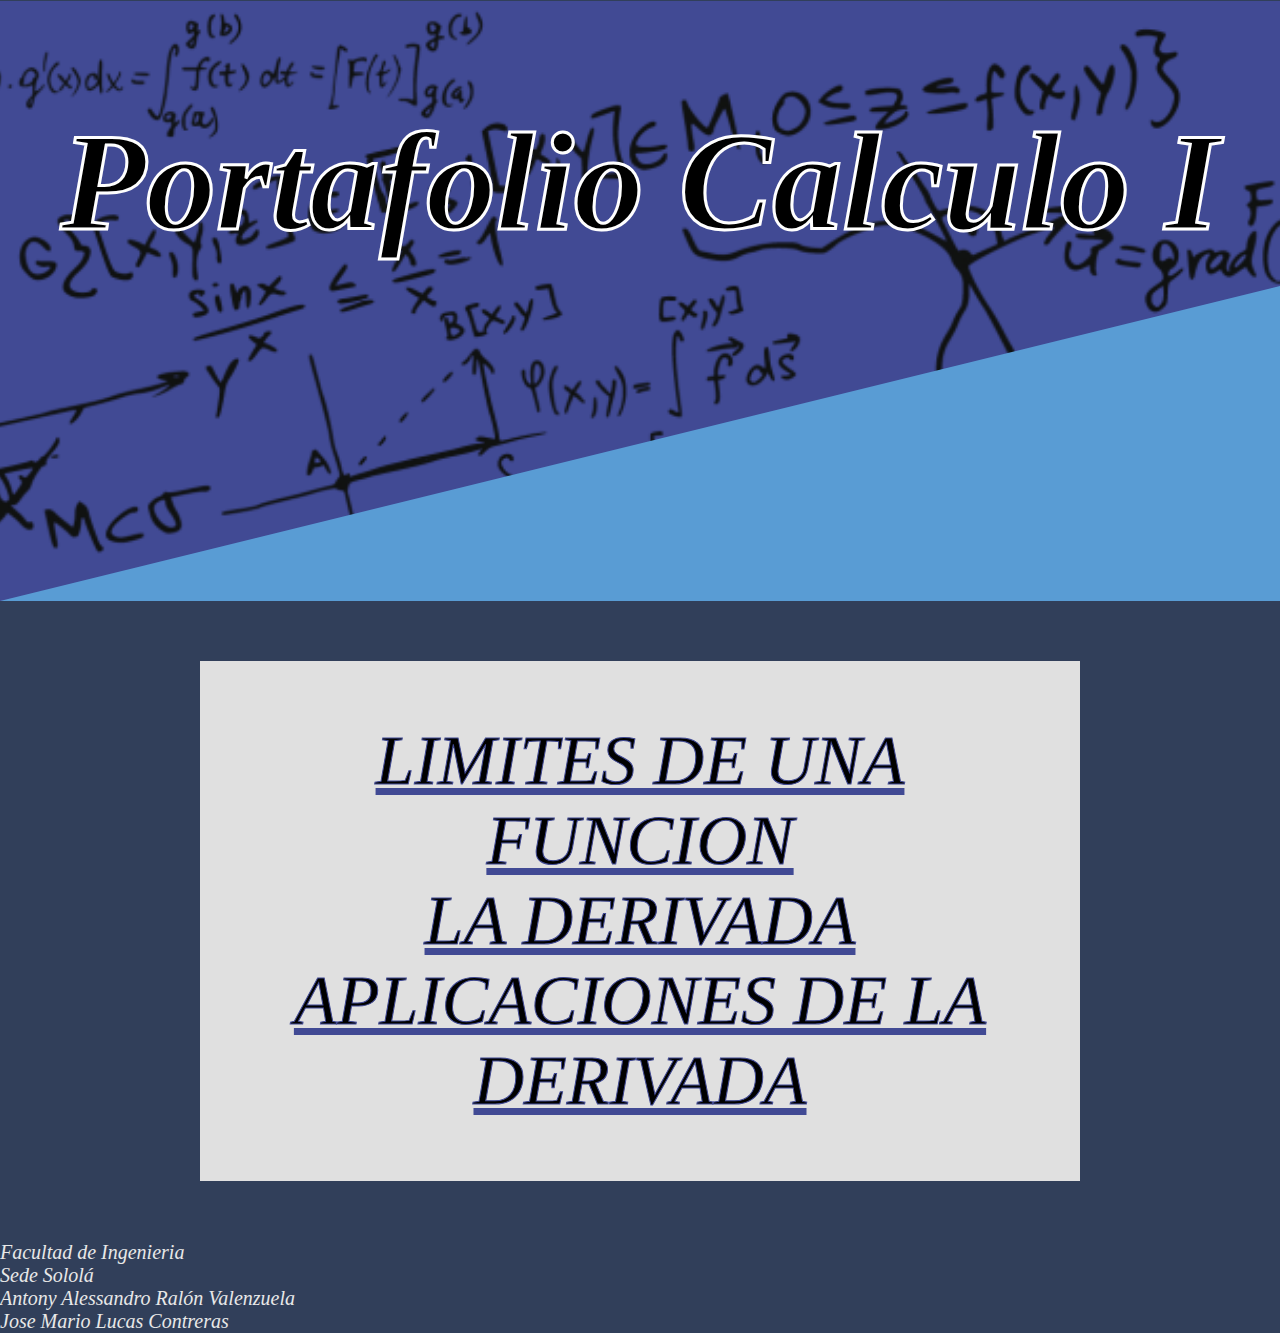
<file: index.html>
<!DOCTYPE html>
<html lang="es">
<head>
    <meta charset="UTF-8">
    <meta name="viewport" content="width=device-width, initial-scale=1.0">
    <meta name="descripcion" content="Pagina web con informacion de tareas del curso de introduccion a los sistamas de computo">
    <link rel="stylesheet" href="menu.css">
    <title>Calculo 1</title>
    <link rel="shortcut icon" href="imagenes/umg.jpg">
</head>
<body>
    
    <header class="cabeza" >
            <div class="titulo"><h1>Portafolio Calculo I</h1></div>
            <div class="sesgo"></div>  
    </header>  
    <section class="enlaces">
        <div class="derivada"  align=center > <a href="modulo1.html"> LIMITES DE UNA FUNCION</a> 
        <br> 
        <a href="modulo2.html"> LA DERIVADA</a>
        <br> 
        <a href="modulo3.html"> APLICACIONES DE LA DERIVADA</a>
        </div>
       
        
    </section>  
    
</body>
<aside>
    <p>Facultad de Ingenieria</p> 
    <p>Sede Sololá</p>
</aside>
<footer>Antony Alessandro Ralón Valenzuela  </footer>
<footer>Jose Mario Lucas Contreras </footer>
</html>
</file>
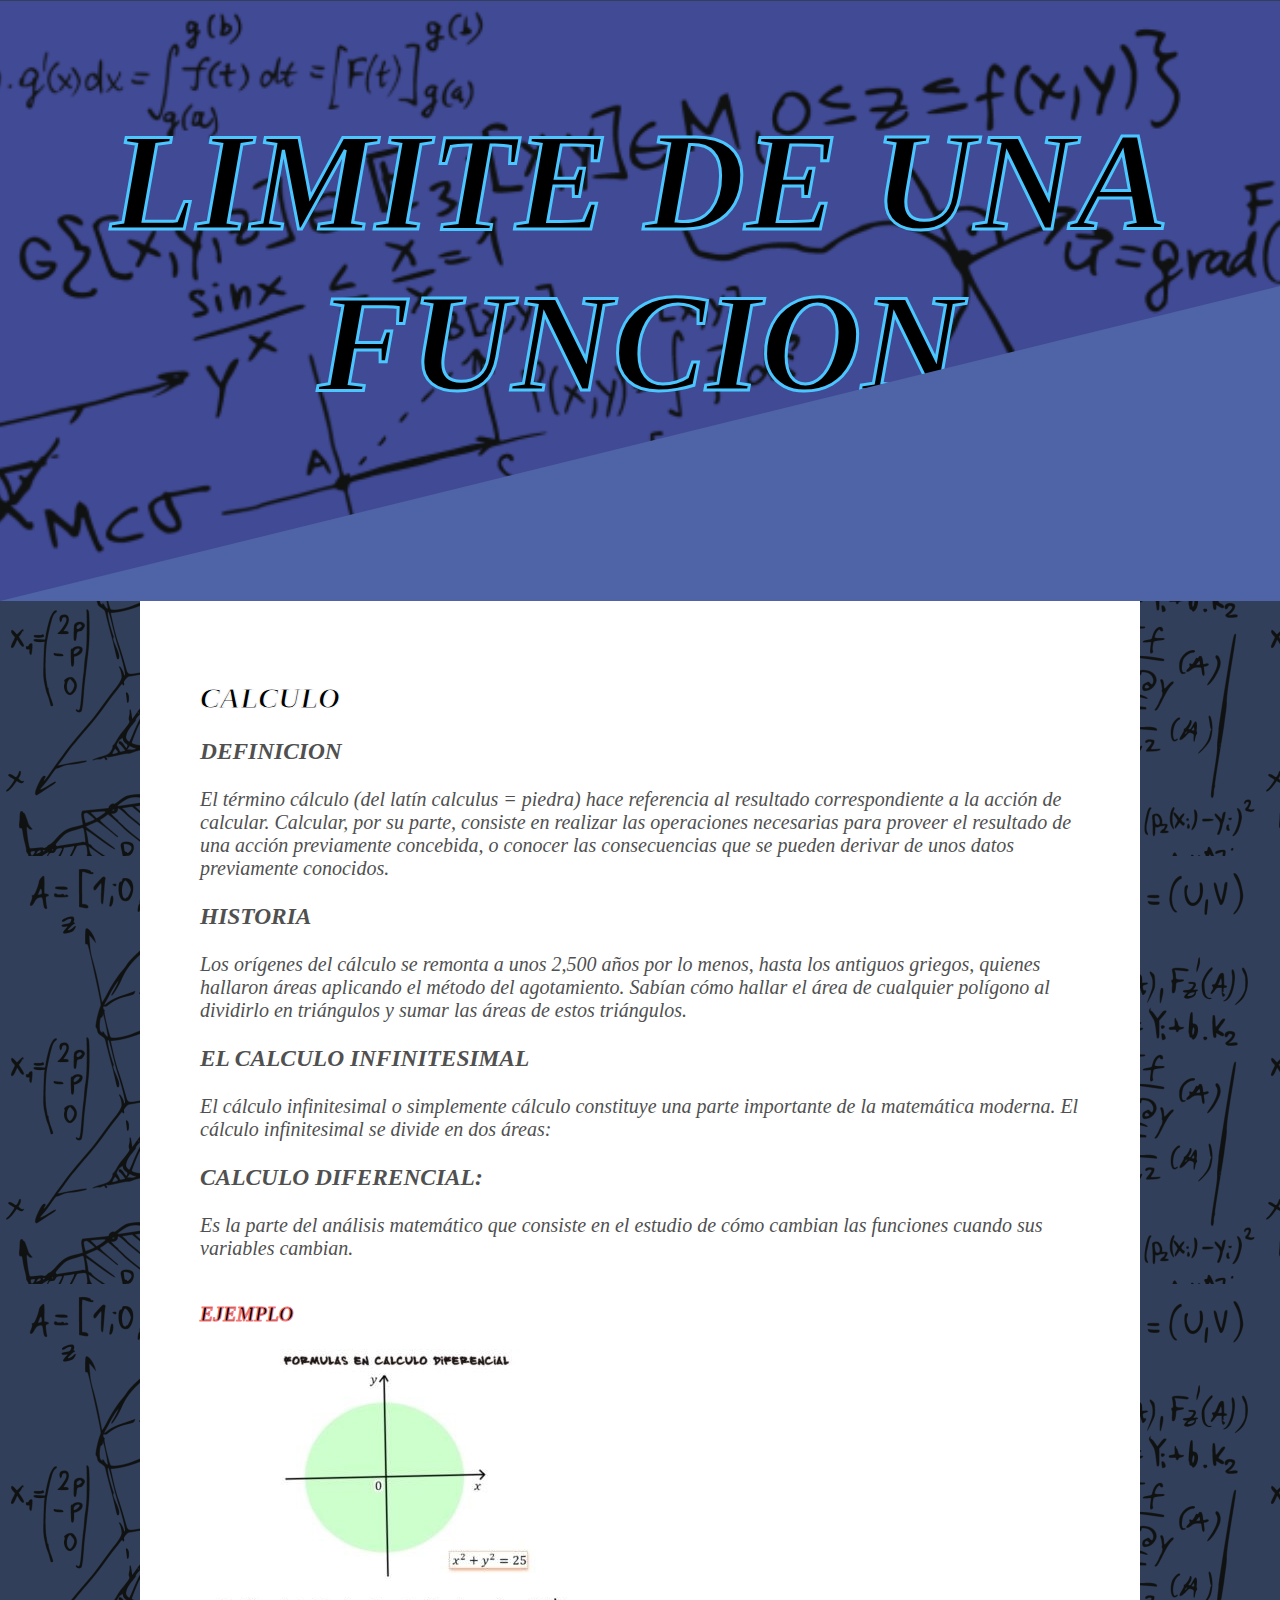
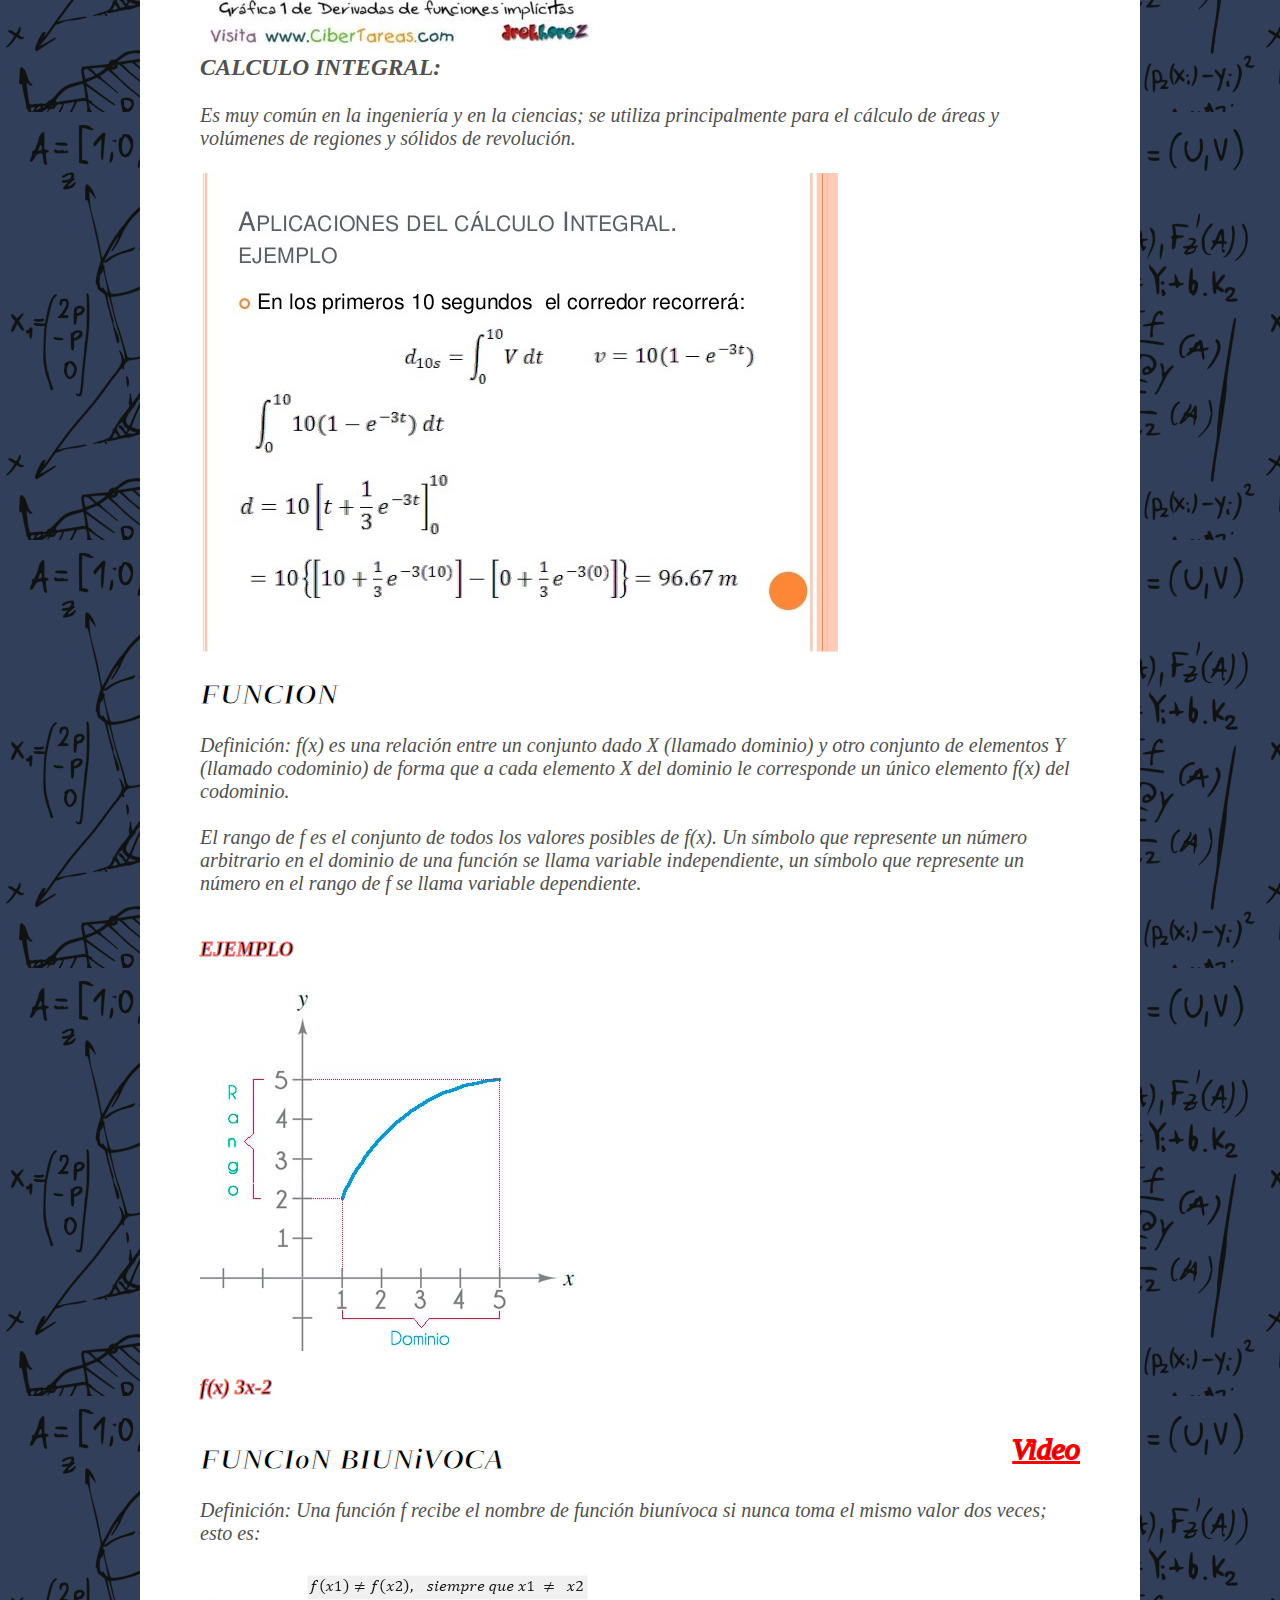
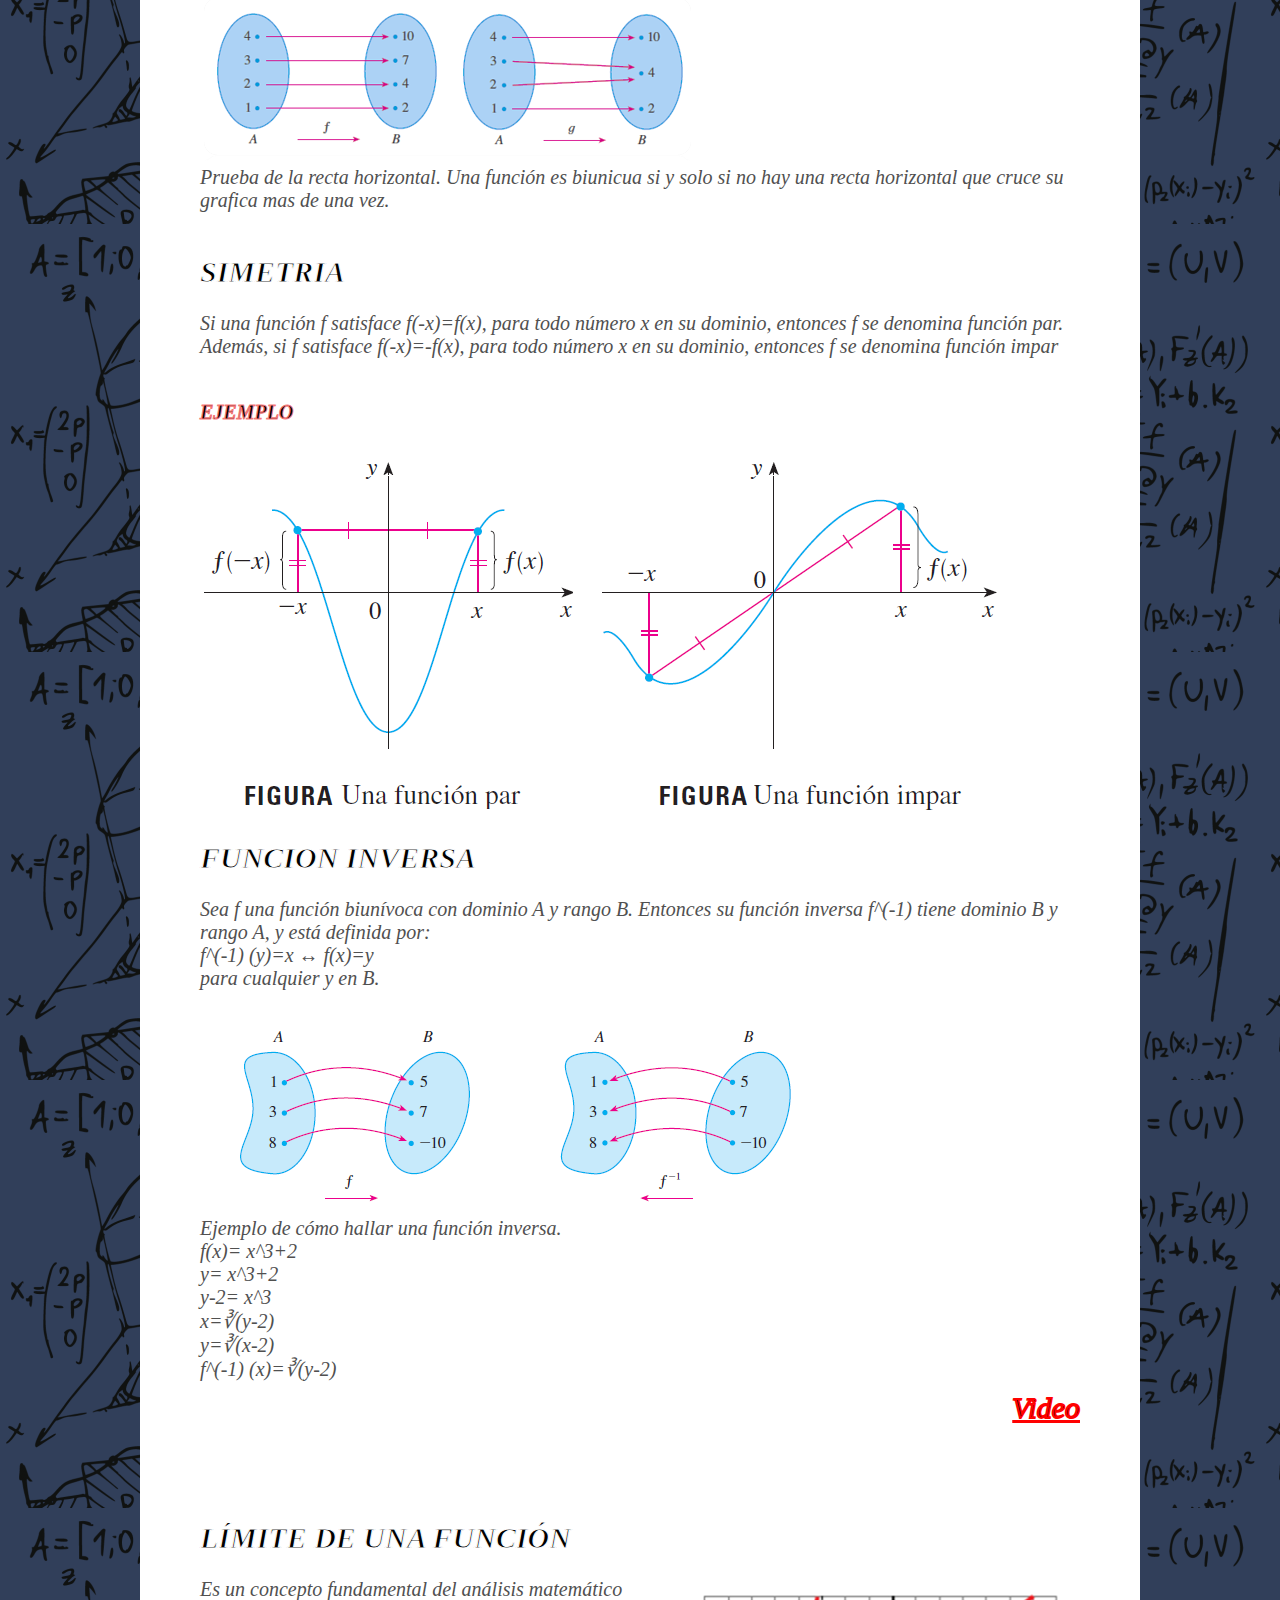
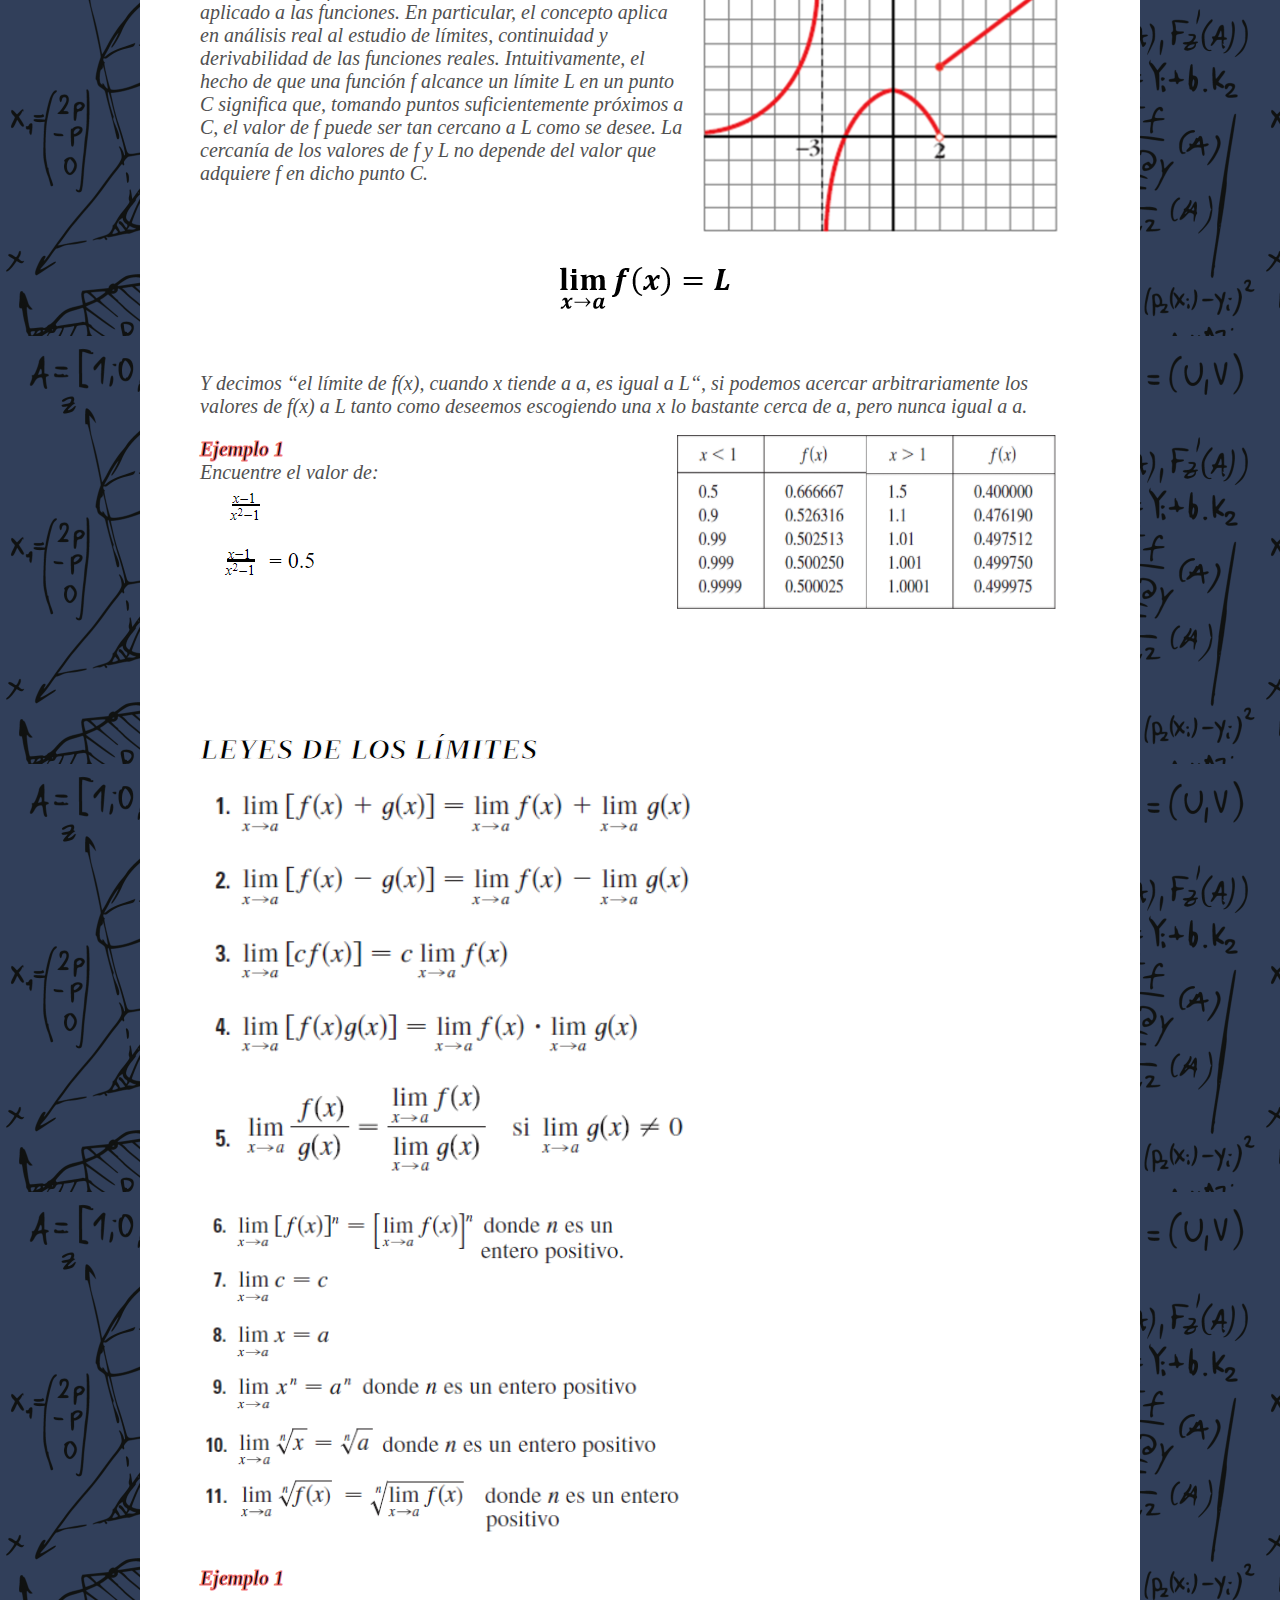
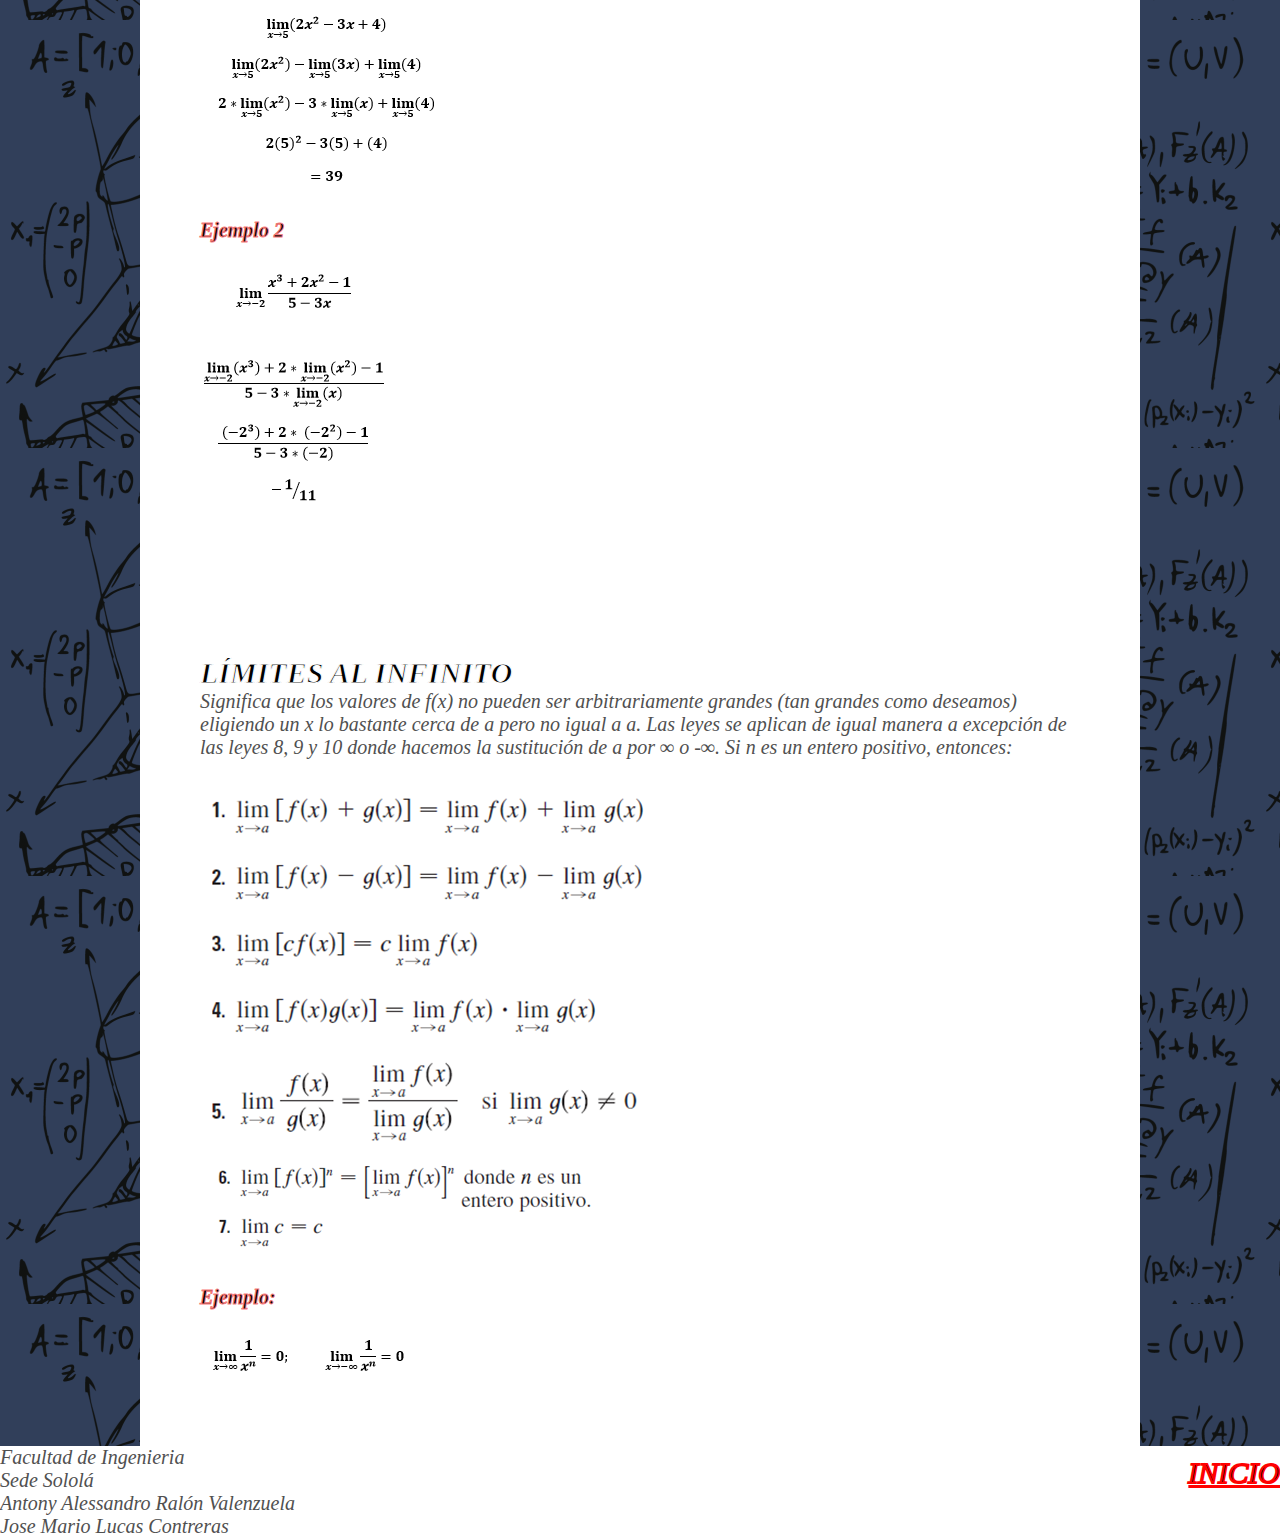
<file: modulo1.html>
<!DOCTYPE html>
<html lang="en">
<head>
    <meta charset="UTF-8">
    <meta http-equiv="X-UA-Compatible" content="IE=edge">
    <link rel="stylesheet" href="modulo1.css">
    <meta name="viewport" content="width=device-width, initial-scale=1.0">
    <title>Calculo I | MODULO 1</title>
    <link rel="shortcut icon" href="imagenes/umg.jpg">
</head>
<body>
    <header class="cabeza">
    <div class="titulo">
    <h1> LIMITE DE UNA FUNCION</h1>
    </div>
    <div class="sesgo"></div>
    </header>
    <section class="calculo">
        <article class="a1">
            <h2>CALCULO</h2><br>
            <h3>DEFINICION</h3><br>
            <p>
                El término cálculo (del latín calculus = piedra) hace referencia al resultado correspondiente a la acción de calcular. Calcular, por su parte, consiste en realizar las operaciones necesarias para proveer el resultado de una acción previamente concebida, o conocer las consecuencias que se pueden derivar de unos datos previamente conocidos. 
            </p><br>
            <h3>HISTORIA</h3><br>
            <p>
                Los orígenes del cálculo se remonta a unos 2,500 años por lo menos, hasta los antiguos griegos, quienes hallaron áreas aplicando el método del agotamiento. Sabían cómo hallar el área de cualquier polígono al dividirlo en triángulos y sumar las áreas de estos triángulos.
            </p><br>
            <h3>EL CALCULO INFINITESIMAL</h3><br>
            <p>
                El cálculo infinitesimal o simplemente cálculo constituye una parte importante de la matemática moderna. El cálculo infinitesimal se divide en dos áreas:
            </p><br>
            <div class="sub">
                <h3>CALCULO DIFERENCIAL: </h3><br>
                <p>Es la parte del análisis matemático que consiste en el estudio de cómo cambian las funciones cuando sus variables cambian.
                </p><br>
            </div>
            <h4>EJEMPLO</h4><br>
            <img src="imagenes/calculo.jpg" alt=""><br>
            <div class="sub">
                <h3>CALCULO INTEGRAL: </h3><br>
                <P>
                    Es muy común en la ingeniería y en la ciencias; se utiliza principalmente para el cálculo de áreas y volúmenes de regiones y sólidos de revolución.
                </P><br>
                <img src="imagenes/calculo1.jpg" alt="">
            </div>
            <h2>FUNCION</h2><br>
            <p>
                Definición: f(x) es una relación entre un conjunto dado X (llamado dominio) y otro conjunto de elementos Y (llamado codominio) de forma que a cada elemento X del dominio le corresponde un único elemento f(x) del codominio.
            </p><br>
            <p>
                El rango de f es el conjunto de todos los valores posibles de f(x). Un símbolo que represente un número arbitrario en el dominio de una función se llama variable independiente, un símbolo que represente un número en el rango de f se llama variable dependiente. 
            </p><br>
            <h4>EJEMPLO</h4><br>
            <img src="imagenes/calculo2.jpg" alt=""><br>
            <h4> f(x) 3x-2</h4><br> 
            <a href="https://www.youtube.com/watch?v=G-sduIBzvVU"> Video</a>
            
            <h2>FUNCIoN BIUNiVOCA</h2><br>
            <p>
                Definición: Una función f recibe el nombre de función biunívoca si nunca toma el mismo valor dos veces; esto es: 
            </p><br>
            <img src="imagenes/calculo3.png" alt=""><br>
            <p>
                Prueba de la recta horizontal. Una función es biunicua si y solo si no hay una recta horizontal que cruce su grafica mas de una vez.
            </p><br>
            <h2>SIMETRIA</h2><br>
            <p>
                Si una función f satisface f(-x)=f(x), para todo número x en su dominio, entonces f se denomina función par. Además, si f satisface f(-x)=-f(x), para todo número x en su dominio, entonces f se denomina función impar   
            </p><br>
            <h4>EJEMPLO</h4><br>
            <img src="imagenes/calculo4.png" alt=""><br>
            <h2>FUNCION INVERSA</h2><br>
            <p>
                Sea f una función biunívoca con dominio A y rango B. Entonces su función inversa f^(-1) tiene dominio B y rango A, y está definida por:
            <br>f^(-1) (y)=x   ↔   f(x)=y
            <br>para cualquier y en B.
            </p><br>
            <img src="imagenes/calculo5.png" alt="">
            <p>
                Ejemplo de cómo hallar una función inversa.
	            <br> f(x)= x^3+2
               <br> y= x^3+2
               <br> y-2= x^3
                <br> x=∛(y-2)
                 <br> y=∛(x-2)
                <br> f^(-1) (x)=∛(y-2)
               <br><a href="https://www.youtube.com/watch?v=TxRpKrQJsdw"> Video</a>
            </p>
        </article>
    </section>
    <section class="limite">
        <article class="a1">
            <h2>LÍMITE DE UNA FUNCIÓN </h2>
            <br><div class="img1"><img src="imagenes/limite1.png" alt="">  </div>
            <p>
                Es un concepto fundamental del análisis matemático aplicado a las funciones. En particular, el concepto aplica en análisis real al estudio de límites, continuidad y derivabilidad de las funciones reales. Intuitivamente, el hecho de que una función f alcance un límite L en un punto C significa que, tomando puntos suficientemente próximos a C, el valor de f puede ser tan cercano a L como se desee. La cercanía de los valores de f y L no depende del valor que adquiere f en dicho punto C.
            </p> <br> <br><br>
            <div class="img2" align ="center"> <img src="imagenes/limite.png" alt=""></div> <br> <br>               
             <p>Y decimos “el límite de f(x), cuando x tiende a a, es igual a L“, si podemos acercar arbitrariamente los valores de f(x) a L tanto como deseemos escogiendo una x lo bastante cerca de a, pero nunca igual a a.
            </p>   
            <div class="img1"><img src="imagenes/limite2.png" alt=""></div>
            <h4>Ejemplo 1</h4>
           <p> Encuentre el valor de:</p>
           
            <img src="imagenes/limite3.png" alt="">
        </article>
        <article class="a1">
            <h2>LEYES DE LOS LÍMITES</h2>
            <br>
            <img src="imagenes/limites4.png" alt="">
            <br><br>
            <img src="imagenes/limites5.png" alt="">
            <br>
         <h4>Ejemplo 1 </h4>
            <br>
            <img src="imagenes/limite6.png" alt="">
            <br>
            <h4>Ejemplo 2</h4>
            <br>
            <img src="imagenes/limite7.png" alt="">

        </article>
        <article class="a1">
<h2>LÍMITES AL INFINITO</h2>
<p>
    Significa que los valores de f(x) no pueden ser arbitrariamente grandes (tan grandes como deseamos) eligiendo un x lo bastante cerca de a pero no igual a a.
    Las leyes se aplican de igual manera a excepción de las leyes 8, 9 y 10 donde hacemos la sustitución de a por ∞ o -∞.
    Si n es un entero positivo, entonces:
</p> <br>
<img src="imagenes/limite9.png" alt=""><br>
<h4>Ejemplo:</h4><br>

<img src="imagenes/limite8.png" alt="">
        </article>
<a href="inicio.html"> INICIO</a>
    </section>
</body>
<aside class="E">
    <p>Facultad de Ingenieria</p> 
    <p>Sede Sololá</p>
</aside>
<footer class="E">Antony Alessandro Ralón Valenzuela  </footer>
<footer class="E">Jose Mario Lucas Contreras </footer>
</html>
</file>
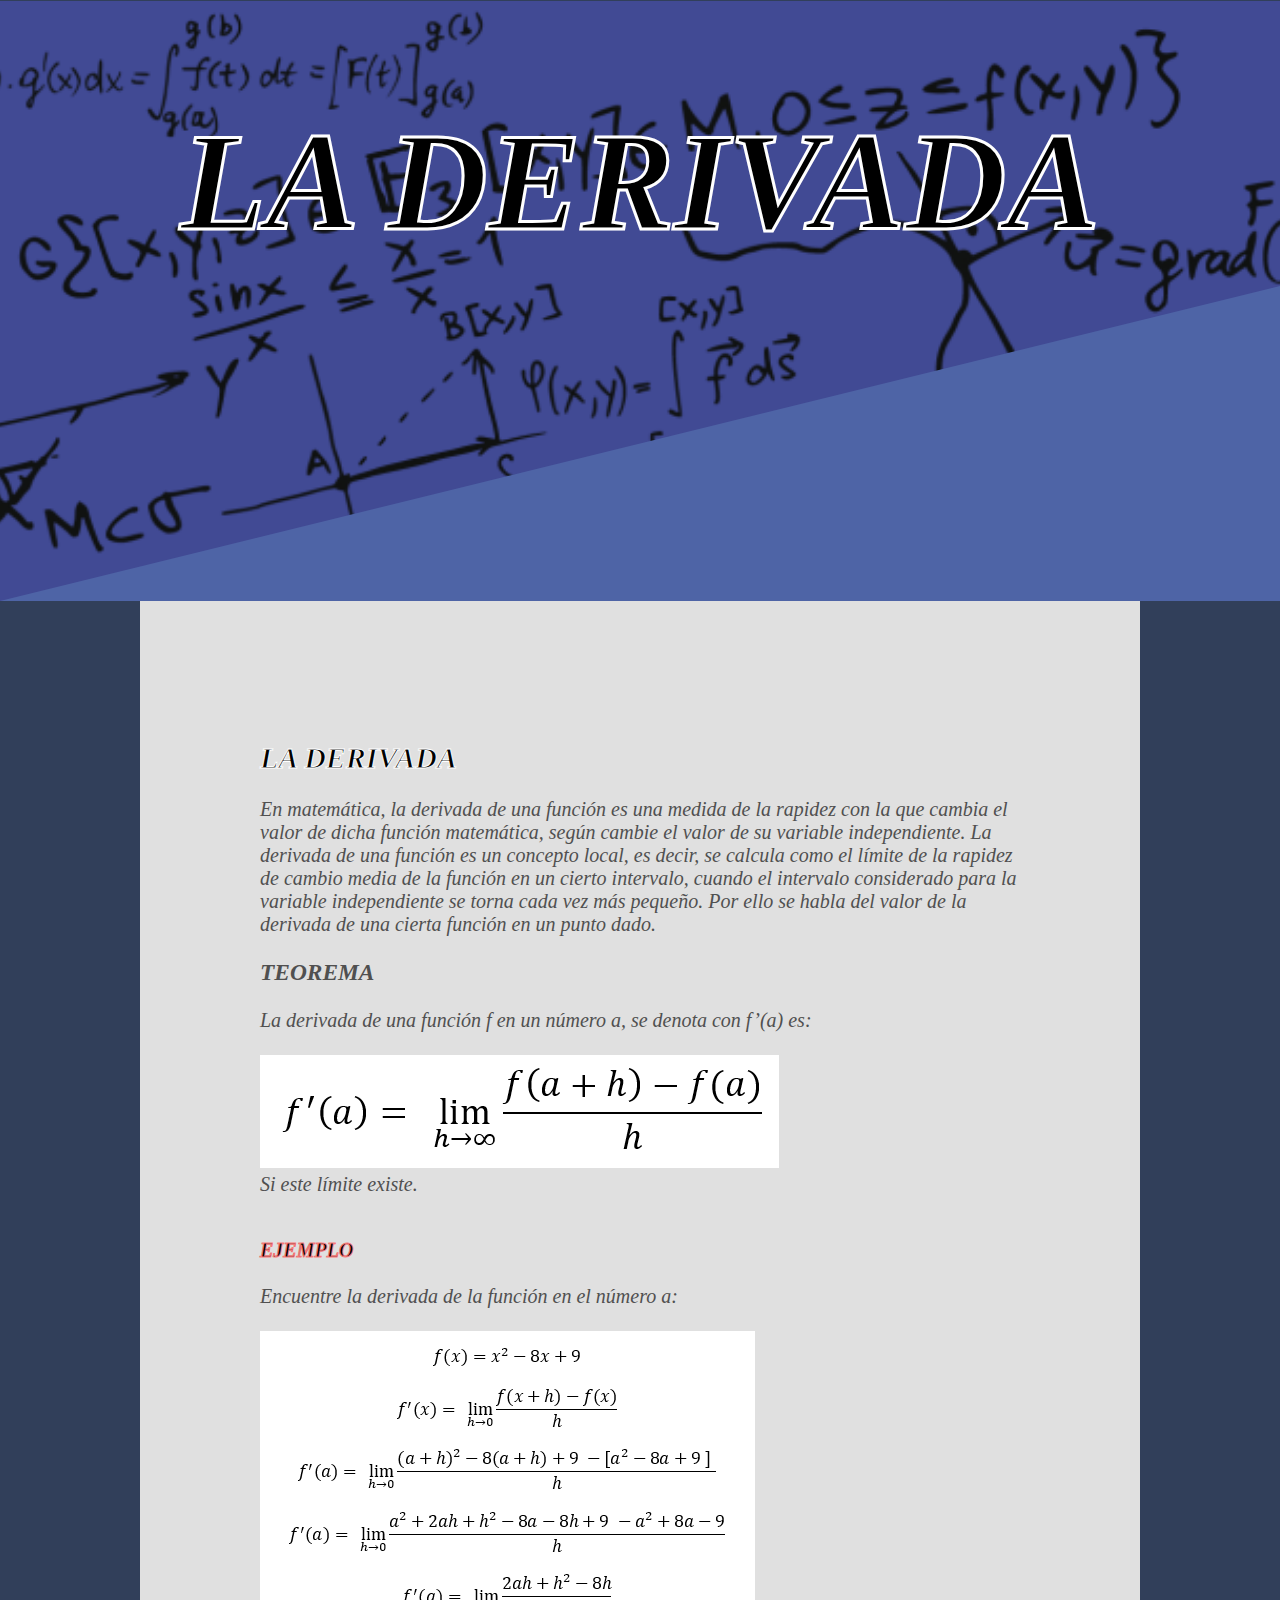
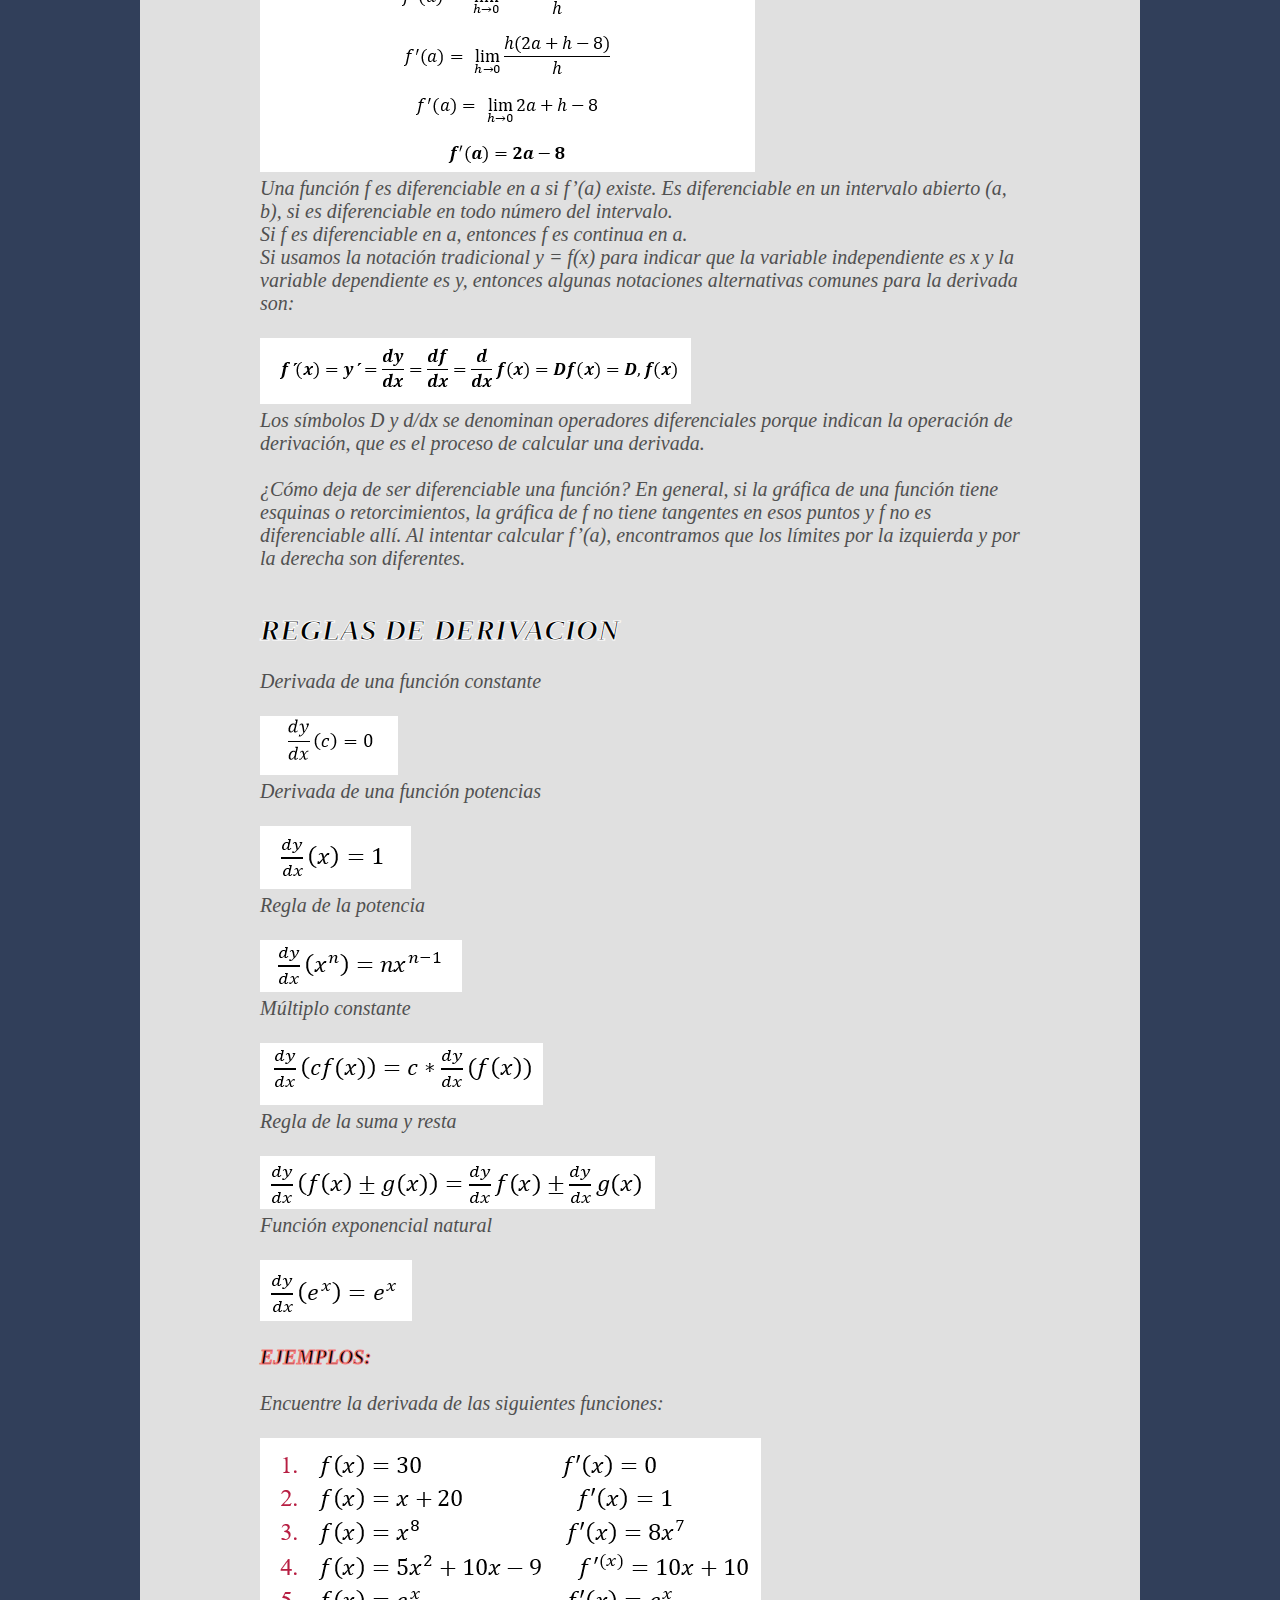
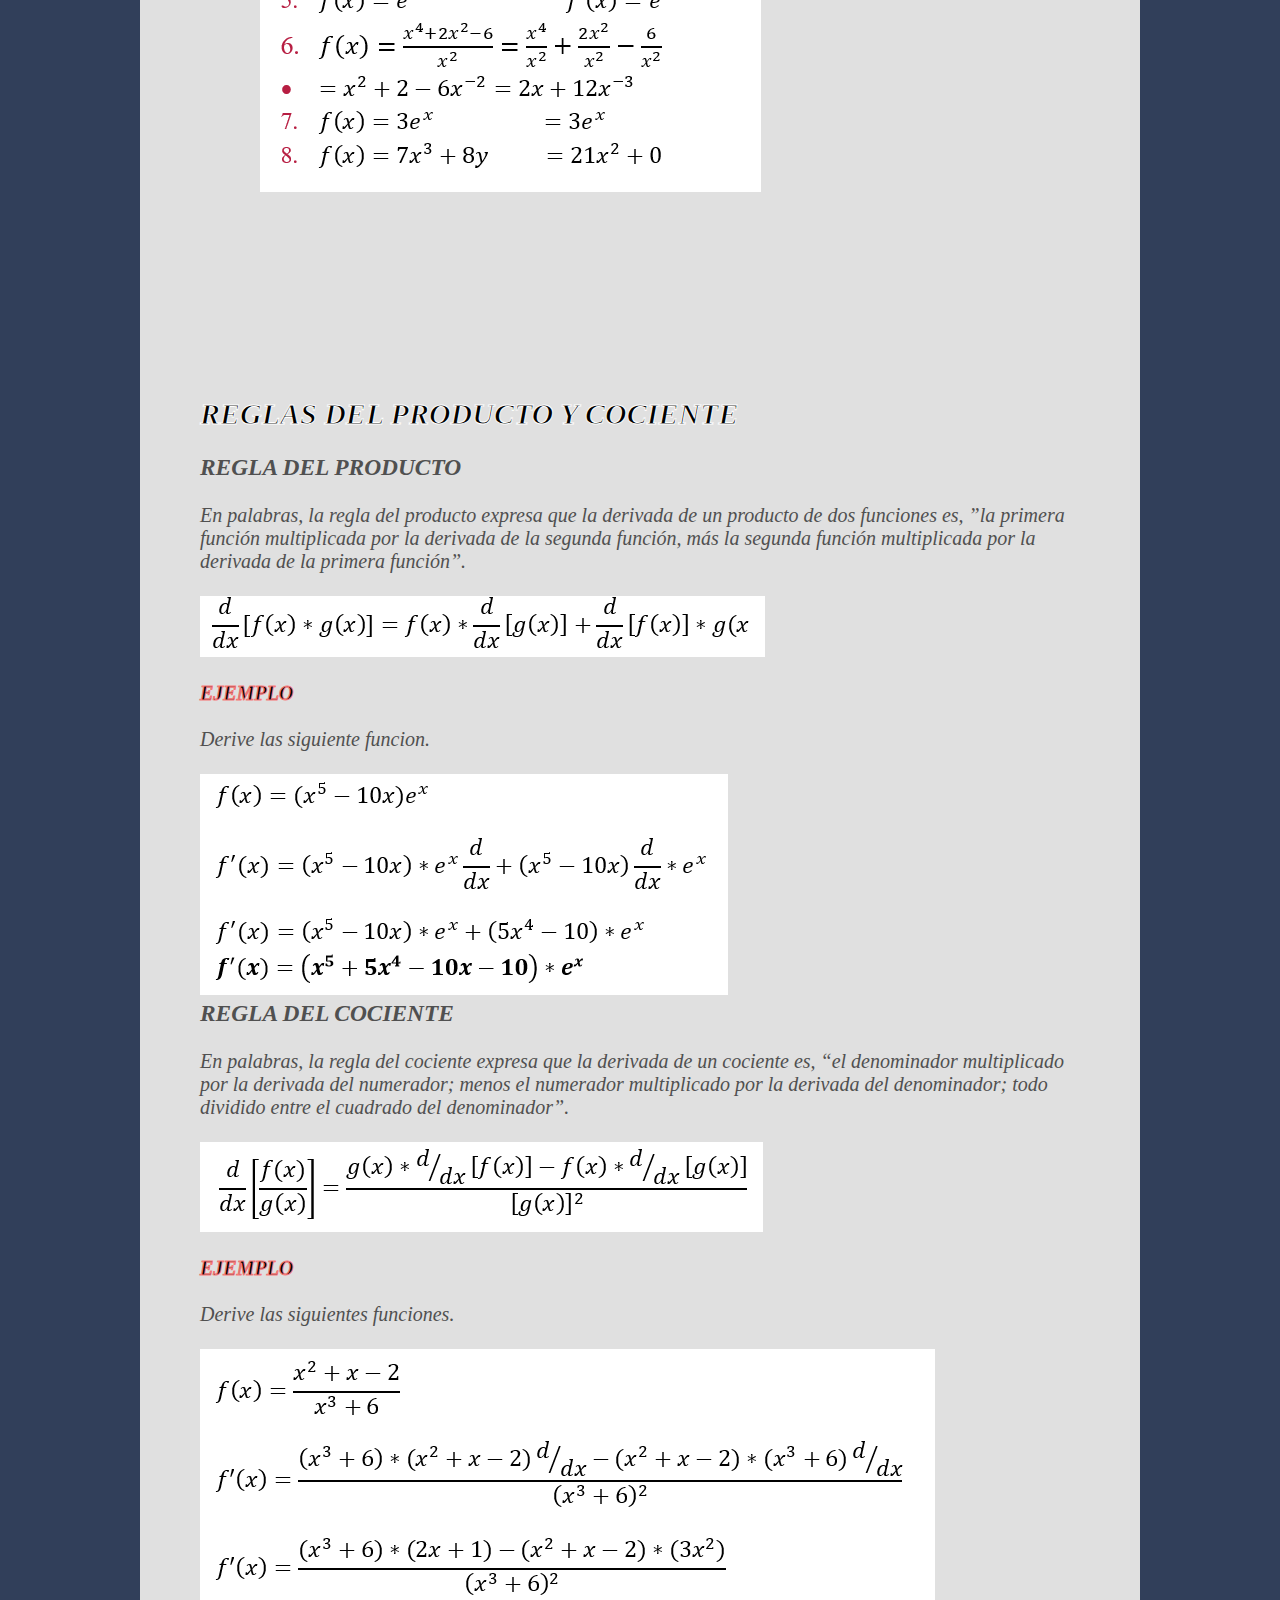
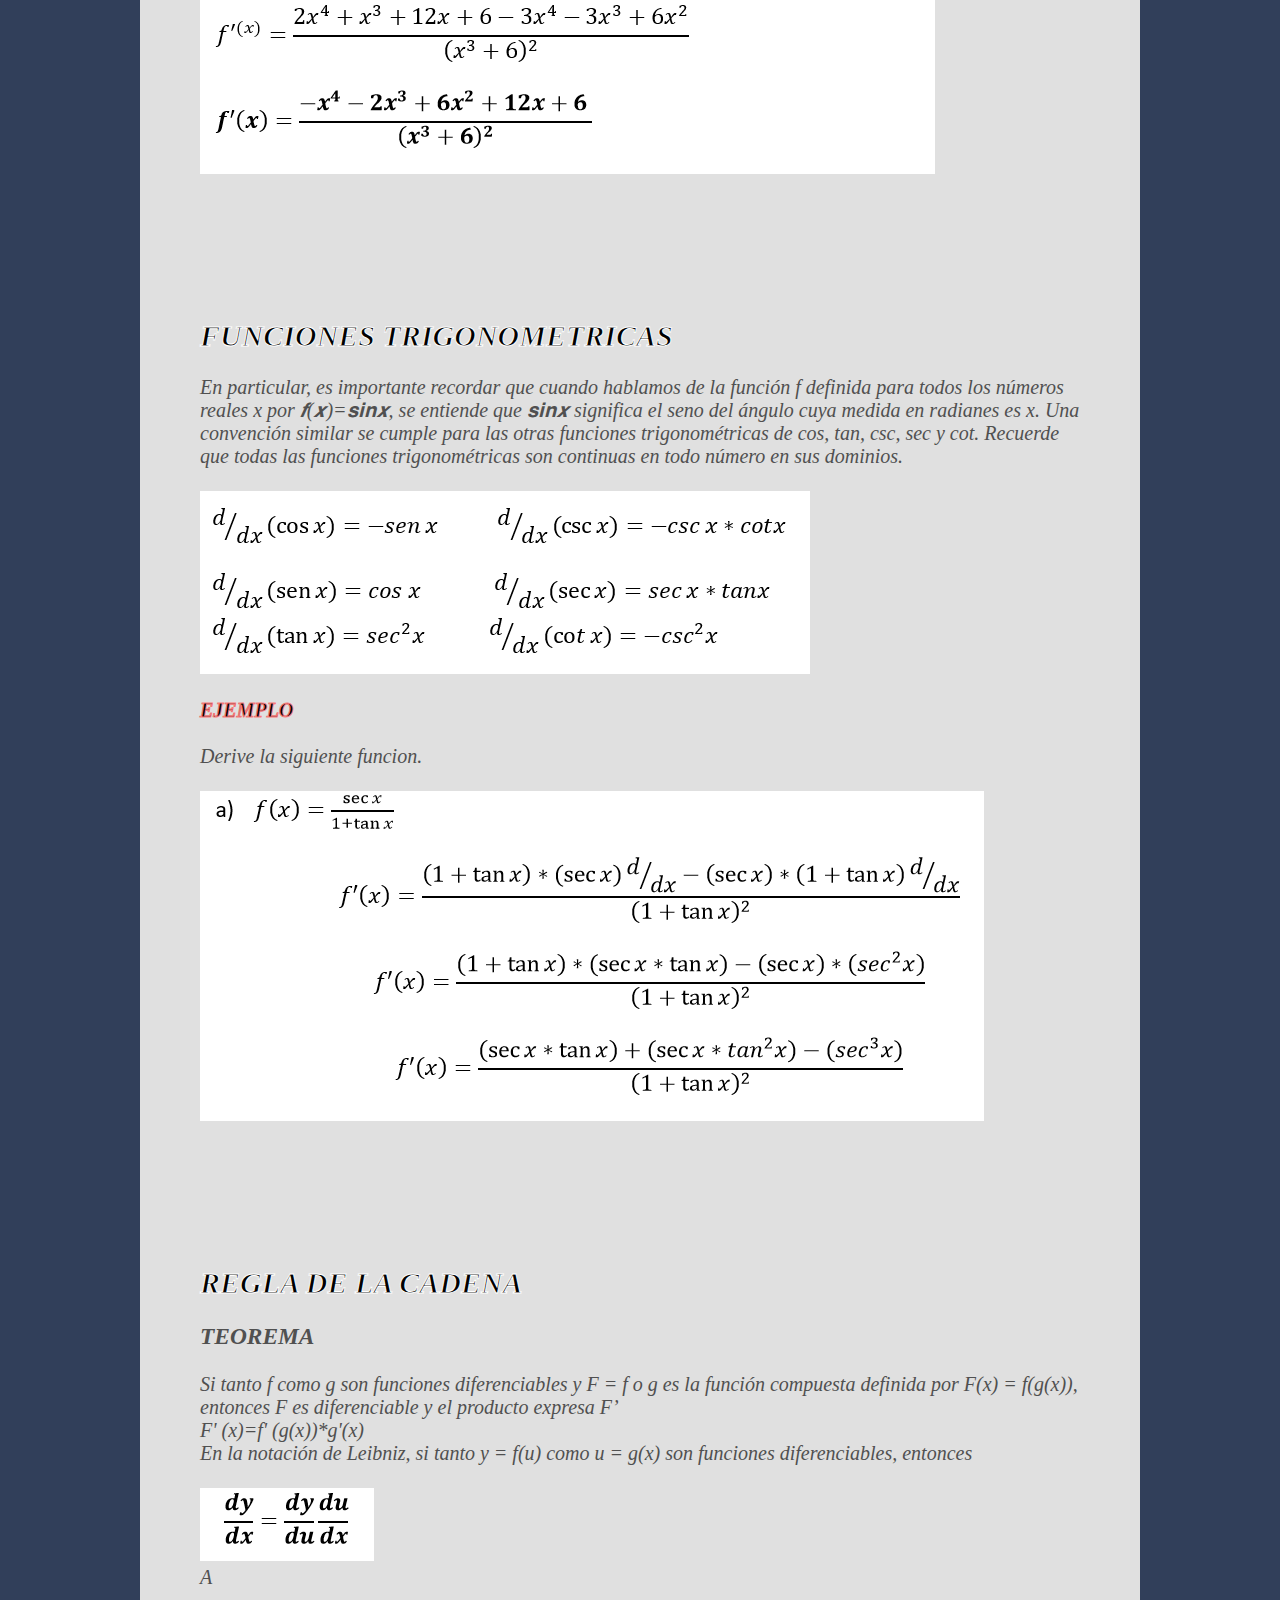
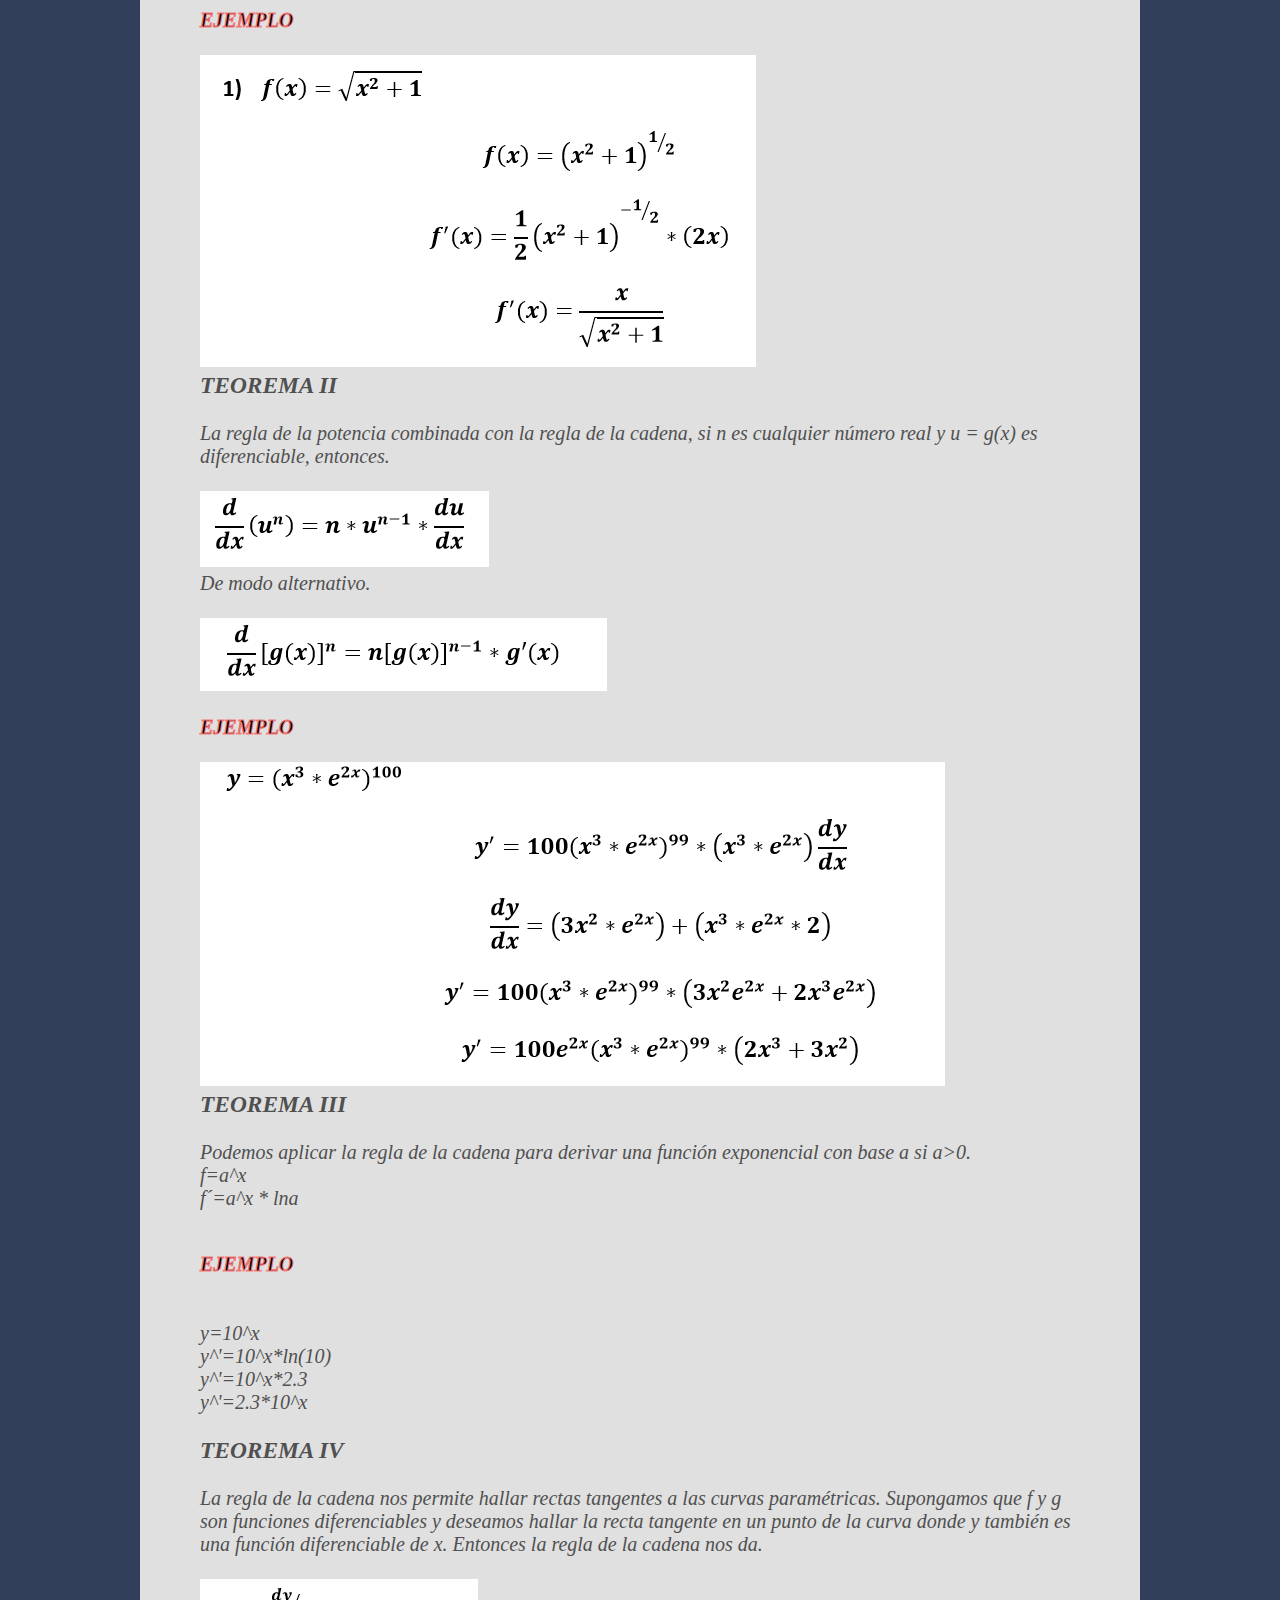
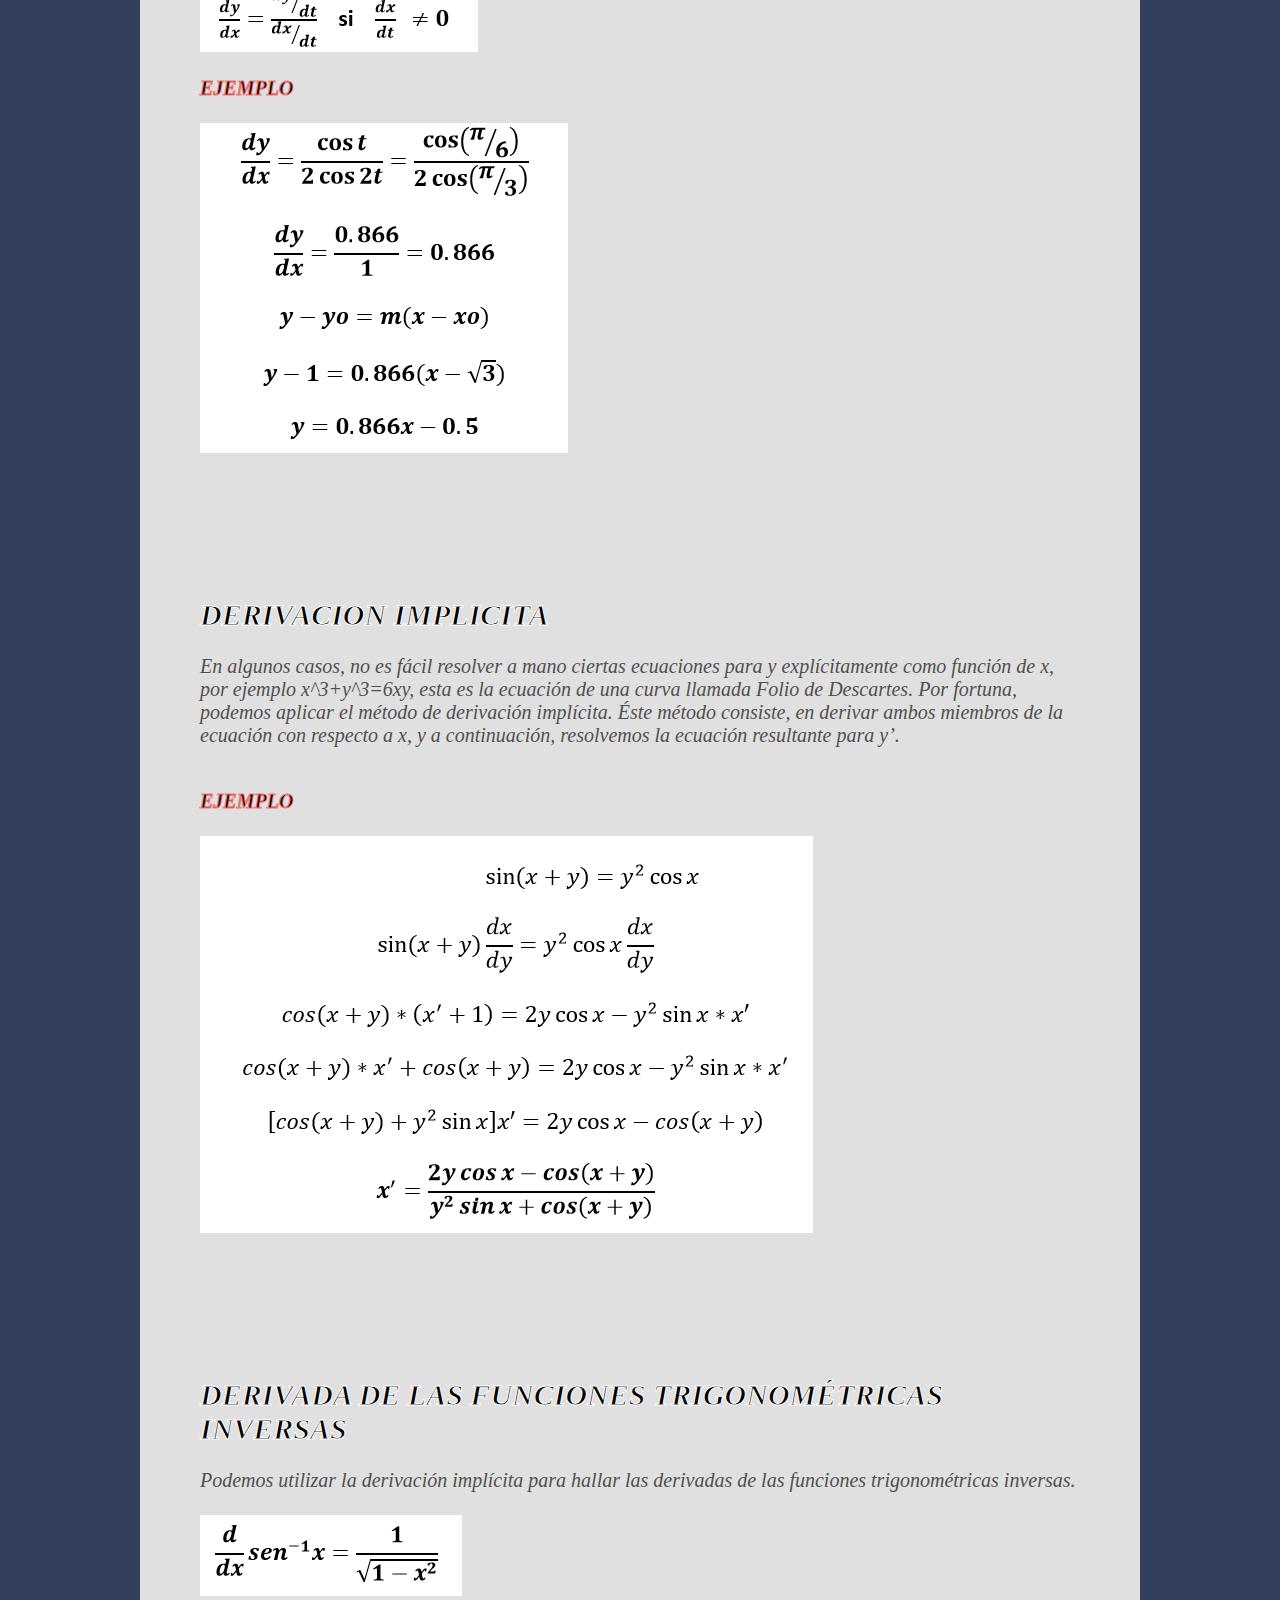
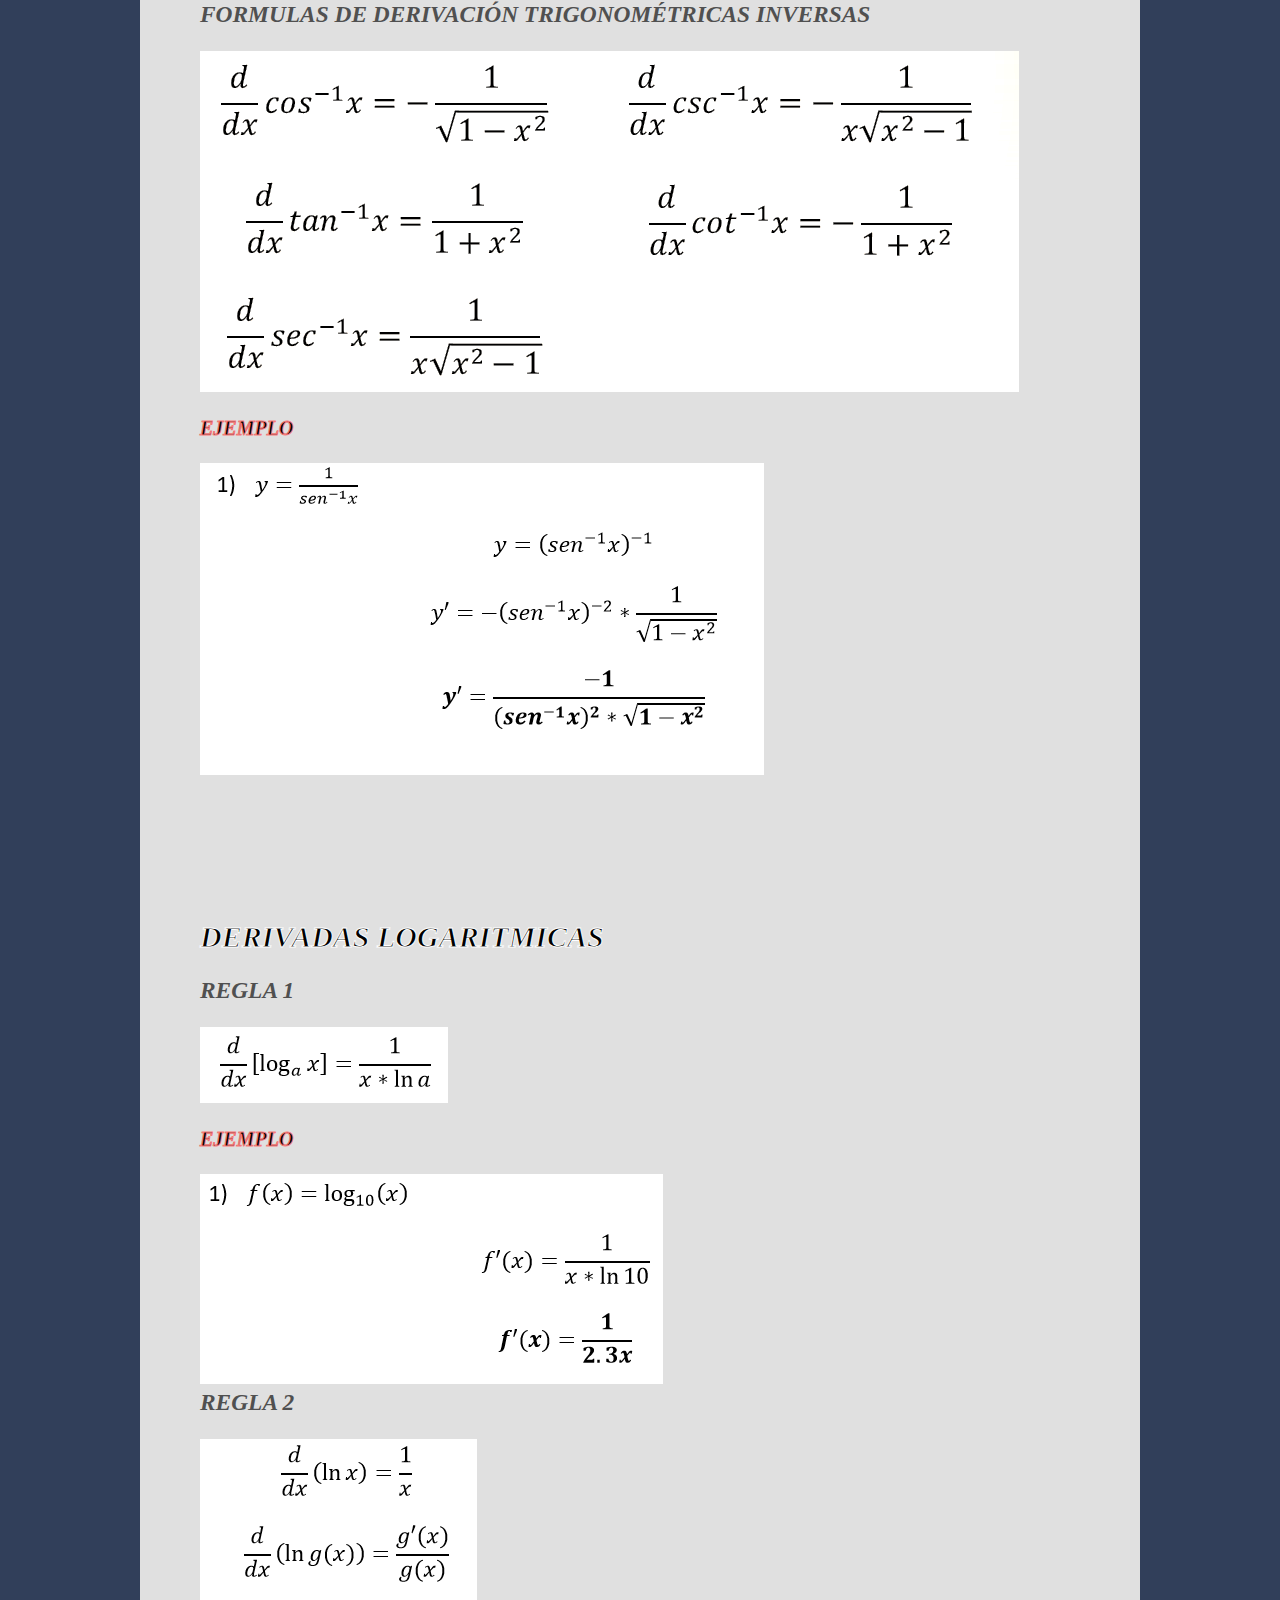
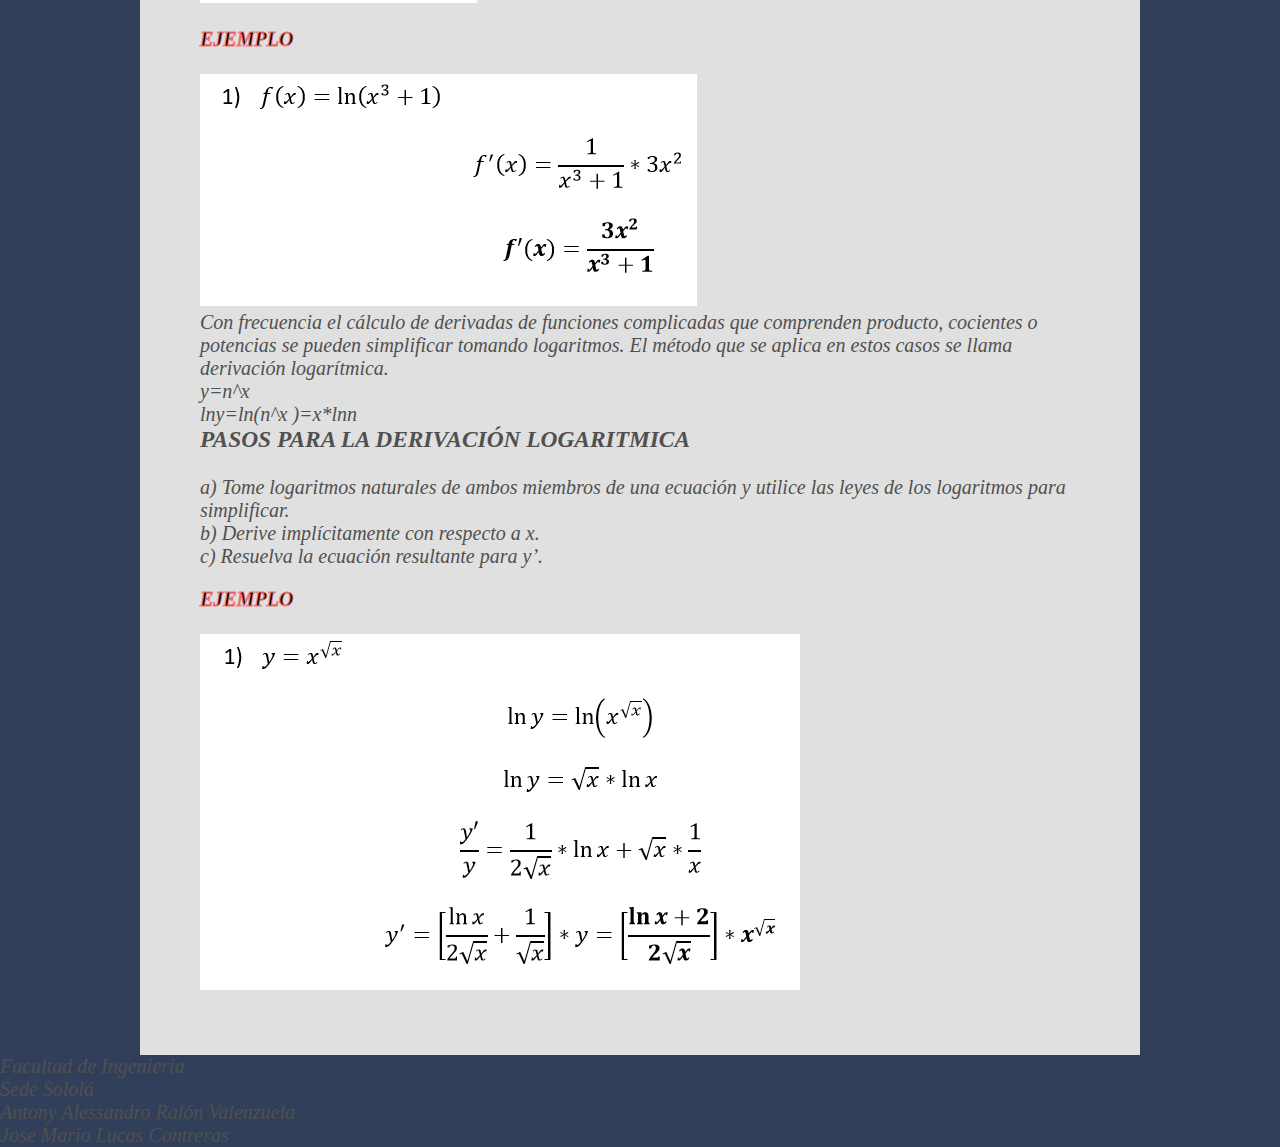
<file: modulo2.html>
<!DOCTYPE html>
<html lang="en">
<head>
    <meta charset="UTF-8">
    <meta http-equiv="X-UA-Compatible" content="IE=edge">
    <link rel="stylesheet" href="modulo2.css">
    <meta name="viewport" content="width=device-width, initial-scale=1.0">
    <title>Calculo I | MODULO 2</title>
    <link rel="shortcut icon" href="imagenes/umg.jpg">
</head>
<body>
    <header class="cabeza">
    <div class="titulo">
    <h1> LA DERIVADA</h1>
    </div>
    <div class="sesgo"></div>
    </header>
   <section class="derivada">
       <article class="a1">
           <h2>LA DERIVADA</h2><br>
           <p>
            En matemática, la derivada de una función es una medida de la rapidez con la que cambia el valor de dicha función matemática, según cambie el valor de su variable independiente. La derivada de una función es un concepto local, es decir, se calcula como el límite de la rapidez de cambio media de la función en un cierto intervalo, cuando el intervalo considerado para la variable independiente se torna cada vez más pequeño. Por ello se habla del valor de la derivada de una cierta función en un punto dado.
           </p><br>
           <h3>TEOREMA</h3><br>
           <p>
            La derivada de una función f en un número a, se denota con f’(a) es:
           </p><br>
           <img src="imagenes/deri.png" alt=""><br>
           <p>
            Si este límite existe.
           </p><br>
           <h4>EJEMPLO</h4><br>
           <p>
            Encuentre la derivada de la función en el número a:
           </p><br>
            <img src="imagenes/deri1.png" alt=""><br>
            <p>
                Una función f es diferenciable en a si f’(a) existe. Es diferenciable en un intervalo abierto (a, b), si es diferenciable en todo número del intervalo.  
               <br> Si f es diferenciable en a, entonces f es continua en a.
                <br> Si usamos la notación tradicional y = f(x) para indicar que la variable independiente es x y la variable dependiente es y, entonces algunas notaciones alternativas comunes para la derivada son:
            </p><br>
            <img src="imagenes/deri2.png" alt=""><br>
            <p>
                Los símbolos D y d/dx se denominan operadores diferenciales porque indican la operación de derivación, que es el proceso de calcular una derivada.
            </p><br>
            <p>
                ¿Cómo deja de ser diferenciable una función?
En general, si la gráfica de una función tiene esquinas o retorcimientos, la gráfica de f no tiene tangentes en esos puntos y f no es diferenciable allí. Al intentar calcular f’(a), encontramos que los límites por la izquierda y por la derecha son diferentes.  

            </p><br>
            <h2>REGLAS DE DERIVACION</h2><br>
            <p>Derivada de una función constante</p><br>
            <img src="imagenes/r1.png" alt=""><br>
            <p>Derivada de una función potencias  </p><br>
            <img src="imagenes/r2.png" alt=""><br>
            <p>Regla de la potencia </p><br>
            <img src="imagenes/r3.png" alt=""><br>
            <p>Múltiplo constante</p><br>
            <img src="imagenes/r4.png" alt=""><br>
            <p>Regla de la suma y resta</p><br>
            <img src="imagenes/r5.png" alt=""><br>
            <p>Función exponencial natural</p><br>
            <img src="imagenes/r6.png" alt=""><br>
            <h4>EJEMPLOS:</h4><br>
            <p>Encuentre la derivada de las siguientes funciones:</p><br>
            <img src="imagenes/r7.png" alt="">
       </article>
   </section>
   <section class="prod">
       <article class="a1">
           <h2>REGLAS DEL PRODUCTO Y COCIENTE</h2><br>
           <h3>REGLA DEL PRODUCTO</h3><br>
           <p>
            En palabras, la regla del producto expresa que la derivada de un producto de dos funciones es, ”la primera función multiplicada por la derivada de la segunda función, más la segunda función multiplicada por la derivada de la primera función”.  
           </p><br>
           <img src="imagenes/pro1.png" alt=""><br>
           <h4>EJEMPLO</h4><br>
           <p>Derive las siguiente funcion.</p><br>
            <img src="imagenes/pro2.png" alt=""><br>
            <h3>REGLA DEL COCIENTE</h3><br>
            <p>
                En palabras, la regla del cociente expresa que la derivada de un cociente es, “el denominador multiplicado por la derivada del numerador; menos el numerador multiplicado por la derivada del denominador; todo dividido entre el cuadrado del denominador”.
            </p><br>
            <img src="imagenes/pro3.png" alt=""><br>
            <h4>EJEMPLO</h4><br>
            <p>Derive las siguientes funciones.</p><br>
            <img src="imagenes/pro4.png" alt="">                
       </article>
   </section>
   <section class="trigonometricas">
    <article class="a1">
        <h2>FUNCIONES TRIGONOMETRICAS</h2><br>
        <p>
         En particular, es importante recordar que cuando hablamos de la función f definida para todos los números reales x por 𝒇(𝒙)=𝐬𝐢𝐧⁡𝒙, se entiende que 𝐬𝐢𝐧⁡𝒙 significa el seno del ángulo cuya medida en radianes es x. Una convención similar se cumple para las otras funciones trigonométricas de cos, tan, csc, sec y cot. Recuerde que todas las funciones trigonométricas son continuas en todo número en sus dominios.
        </p><br>
        <img src="imagenes/tri.png" alt=""><br>
        <h4>EJEMPLO</h4><br>
        <p>Derive la siguiente funcion.</p><br>
        <img src="imagenes/tri1.png" alt="">
    </article>
   </section>
   <section class="cadena"> 
       <article class="a1">
           <h2>REGLA DE LA CADENA</h2><br>
           <h3>TEOREMA</h3><br>
           <p>
            Si tanto f como g son funciones diferenciables y F = f o g es la función compuesta definida por F(x) = f(g(x)), entonces F es diferenciable y el producto expresa F’
            <br>  F' (x)=f' (g(x))*g'(x)
            <br> En la notación de Leibniz, si tanto y = f(u) como u = g(x) son funciones diferenciables, entonces
            
           </p><br>
           <img src="imagenes/cad.png" alt=""><br>A
           <h4>EJEMPLO</h4><br>
           <img src="imagenes/cad1.png" alt=""><br>
           <h3>TEOREMA II</h3><br>
           <p>
            La regla de la potencia combinada con la regla de la cadena, si n es cualquier número real y u = g(x) es diferenciable, entonces.
           </p><br>
           <img src="imagenes/cad2.png" alt=""><br>
           <p>De modo alternativo.</p><br>
           <img src="imagenes/cad3.png" alt=""><br>
           <h4>EJEMPLO</h4><br>
           <img src="imagenes/cad4.png" alt=""><br>
           <h3>TEOREMA III</h3><br>
           <p>
            Podemos aplicar la regla de la cadena para derivar una función exponencial con base a si a>0.
          <br> f=a^x
          <br> f´=a^x * lna
         </p><br>
         <h4>EJEMPLO</h4><br>
         <p>
          <br>  y=10^x
            <br> y^'=10^x*ln(10)
             <br> y^'=10^x*2.3
            <br> y^'=2.3*10^x  
         </p><br>
         <h3>TEOREMA IV</h3><br>
         <p>
            La regla de la cadena nos permite hallar rectas tangentes a las curvas paramétricas. Supongamos que f y g son funciones diferenciables y deseamos hallar la recta tangente en un punto de la curva donde y también es una función diferenciable de x. Entonces la regla de la cadena nos da.  
         </p><br>
         <img src="imagenes/cad5.png" alt=""><br>
         <h4>EJEMPLO</h4><br>
         <img src="imagenes/cad6.png" alt="">
       </article>
   </section>
   <section class="implicita"> 
       <article class="a1">
           <h2>DERIVACION IMPLICITA</h2><br>
           <p>
            En algunos casos, no es fácil resolver a mano ciertas ecuaciones para y explícitamente como función de x, por ejemplo x^3+y^3=6xy, esta es la ecuación de una curva llamada Folio de Descartes. Por fortuna, podemos aplicar el método de derivación implícita. Éste método consiste, en derivar ambos miembros de la ecuación con respecto a x, y a continuación, resolvemos la ecuación resultante para y’. 
           </p><br>
           <h4>EJEMPLO</h4><br>
           <img src="imagenes/imp1.png" alt=""><br>

       </article>
   </section>
   <section class="inversa">
       <article class="a1">
           <h2>DERIVADA DE LAS FUNCIONES TRIGONOMÉTRICAS INVERSAS</h2><br>
           <p>
            Podemos utilizar la derivación implícita para hallar las derivadas de las funciones trigonométricas inversas.
           </p><br>
           <img src="imagenes/inversa.png" alt=""><br>
           <h3>FORMULAS DE DERIVACIÓN TRIGONOMÉTRICAS INVERSAS</h3><br>
           <img src="imagenes/inversa1.png" alt=""><br>
           <h4>EJEMPLO</h4><br>
           <img src="imagenes/inversa2.png" alt=""><br>
       </article>
   </section>
   <section class="logaritmicas">
       <article class="a1">
           <h2>DERIVADAS LOGARITMICAS</h2><br>
           <h3>REGLA 1</h3><br>
           <img src="imagenes/log.png" alt=""><br>
           <h4>EJEMPLO</h4><br>
           <img src="imagenes/log1.png" alt=""><br>
           <h3>REGLA 2</h3><br>
           <img src="imagenes/log2.png" alt=""><br>
           <h4>EJEMPLO</h4><br>
           <img src="imagenes/log3.png" alt=""> <br>
           <p>
            Con frecuencia el cálculo de derivadas de funciones complicadas que comprenden producto, cocientes o potencias se pueden simplificar tomando logaritmos. El método que se aplica en estos casos se llama derivación logarítmica.
          <br>  y=n^x
           <br> ln⁡y=ln⁡(n^x )=x*ln⁡n
           </p>
           <h3>PASOS PARA LA DERIVACIÓN LOGARITMICA</h3><br>
           <p>
            a)	Tome logaritmos naturales de ambos miembros de una ecuación y utilice las leyes de los logaritmos para simplificar.
           <br> b)	Derive implícitamente con respecto a x.
           <br> c)	Resuelva la ecuación resultante para y’.          
           </p>
           <h4>EJEMPLO</h4><br>
           <img src="imagenes/log4.png" alt="">
       </article>
   </section>
</body>
<aside>
    <p>Facultad de Ingenieria</p> 
    <p>Sede Sololá</p>
</aside>
<footer>Antony Alessandro Ralón Valenzuela  </footer>
<footer>Jose Mario Lucas Contreras </footer>
</html>
</file>
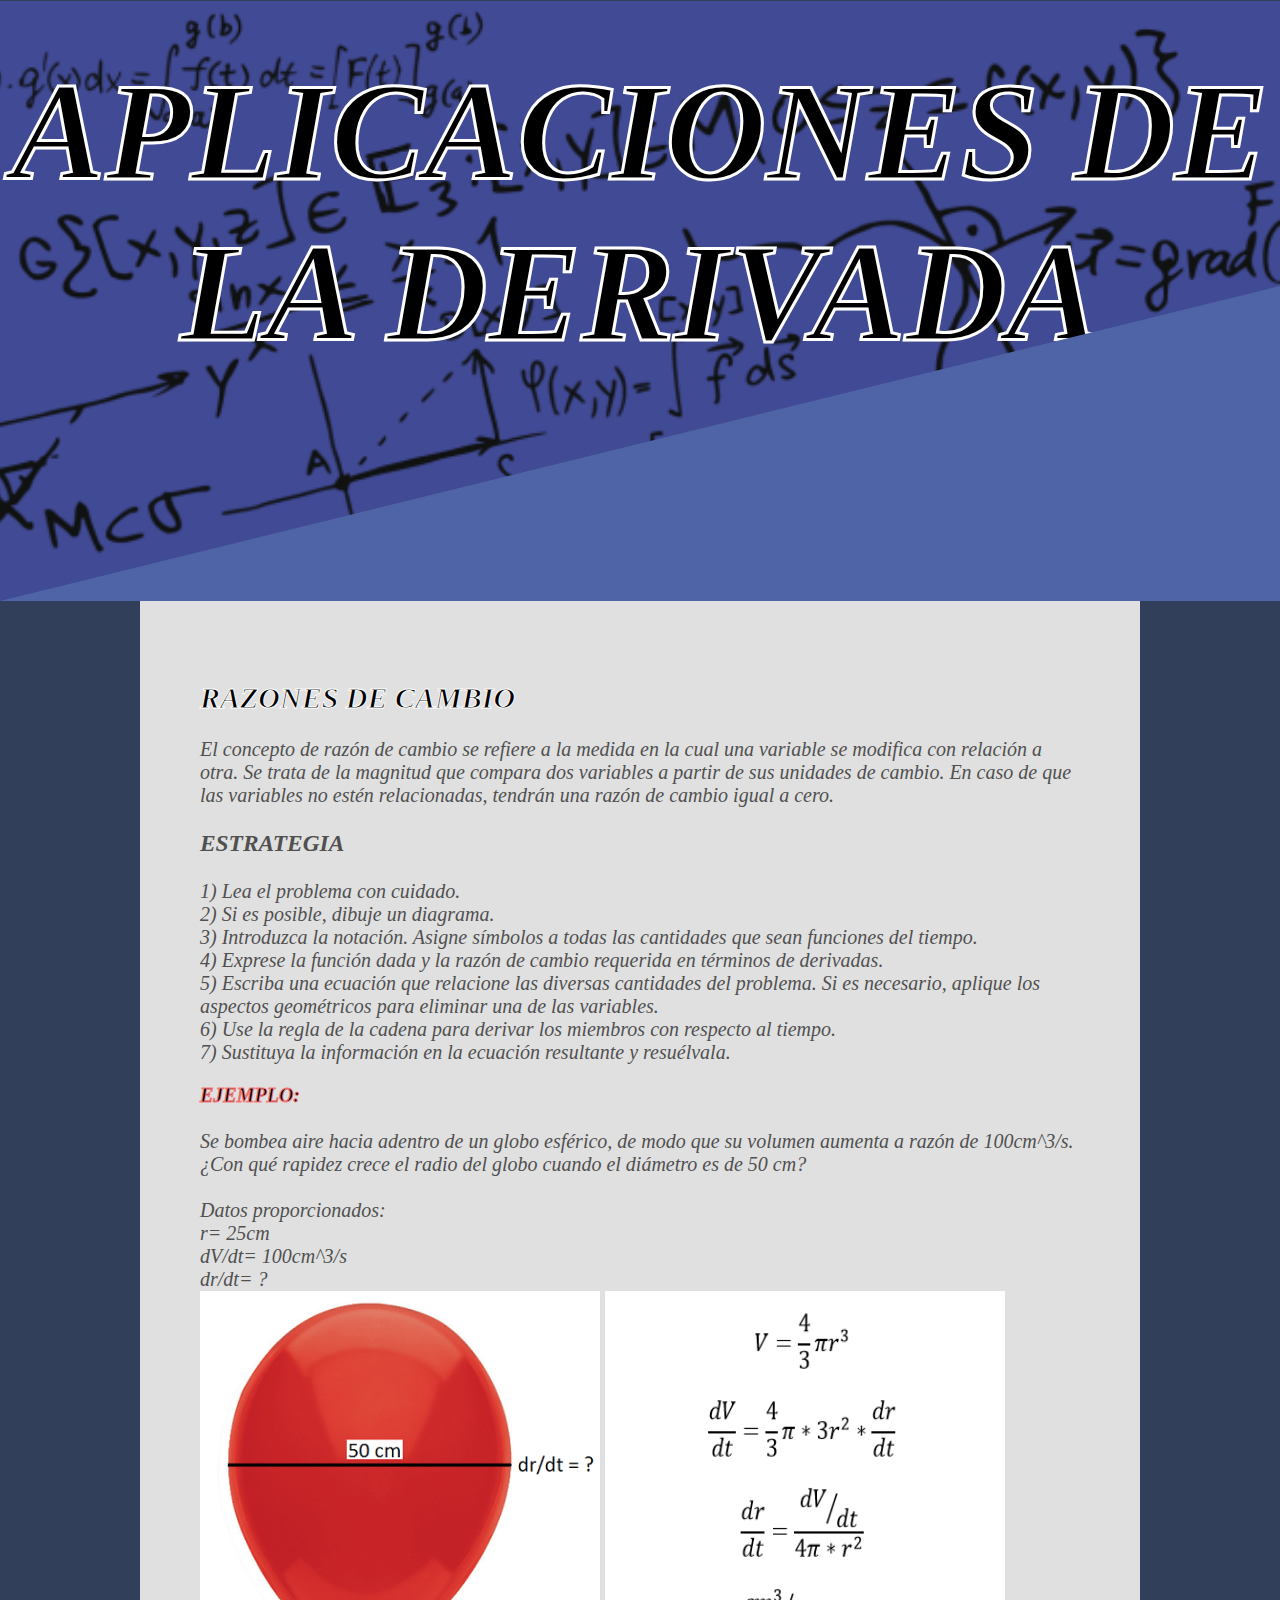
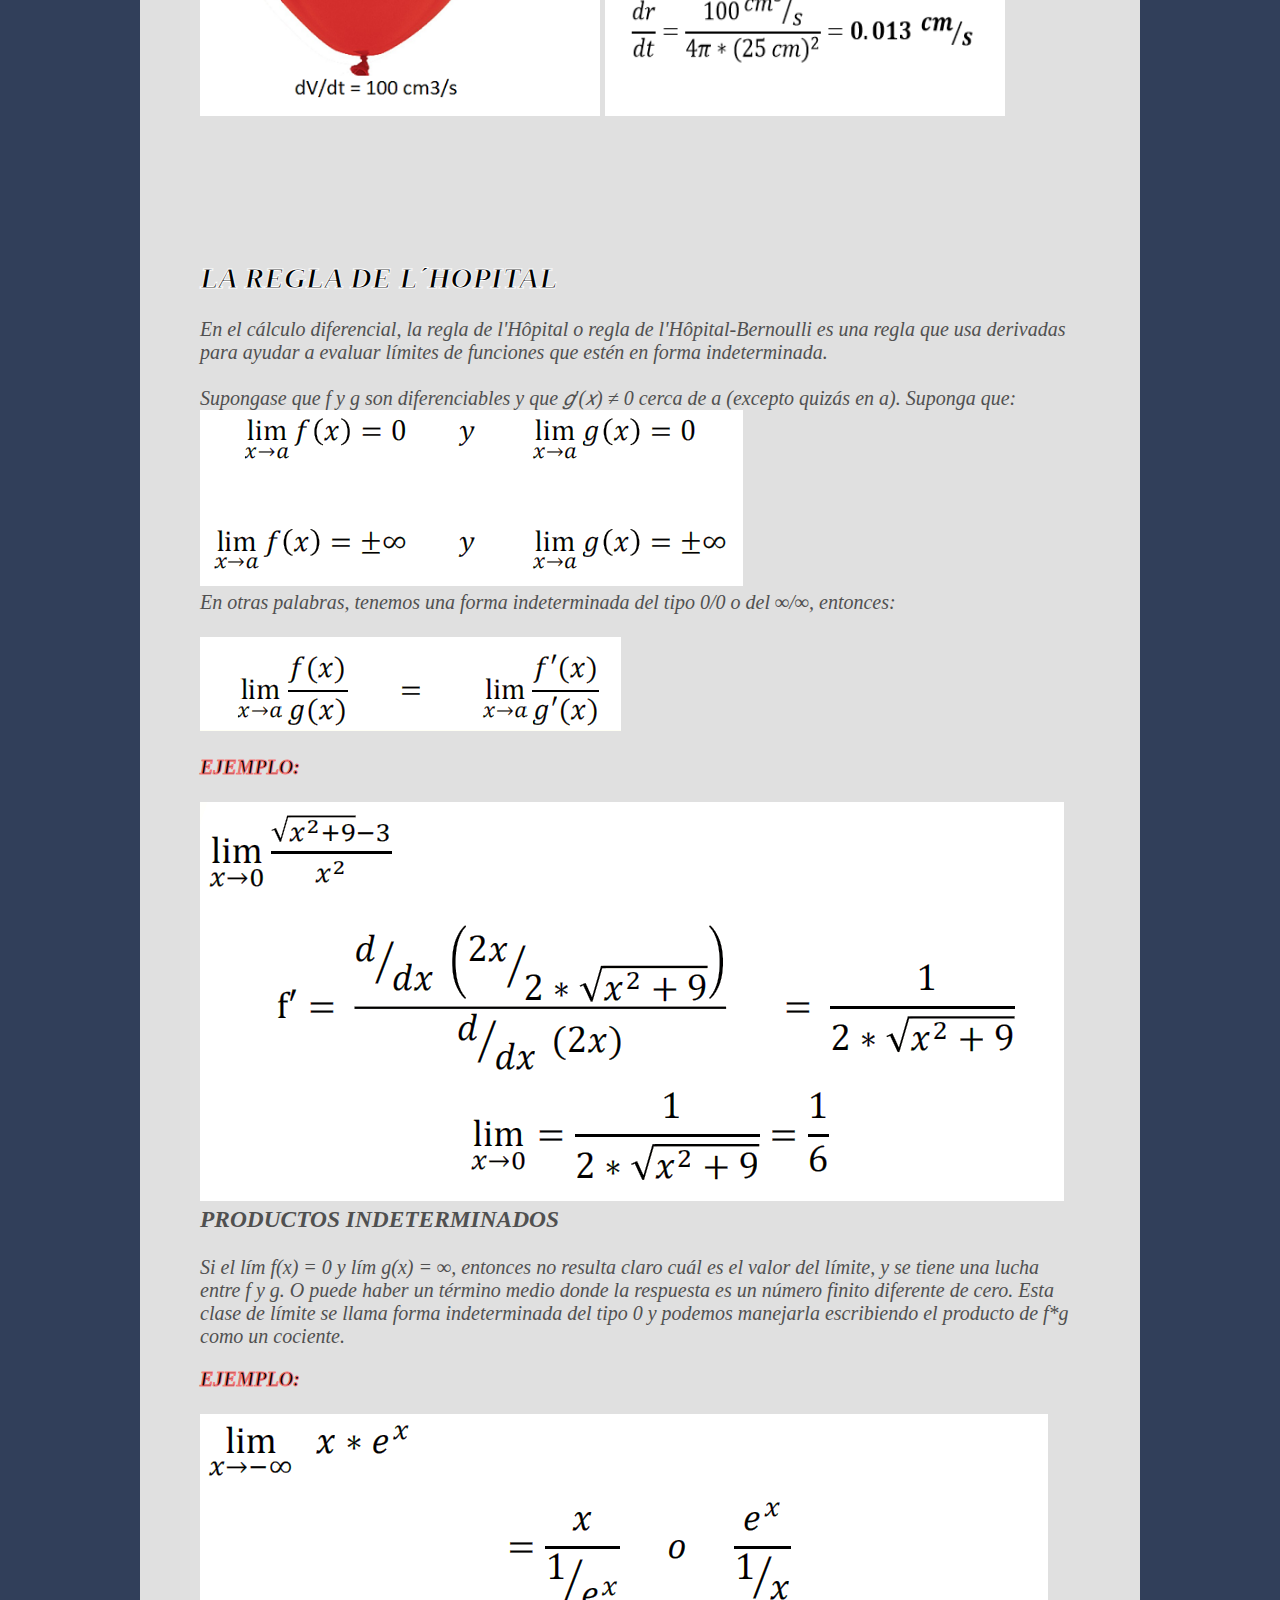
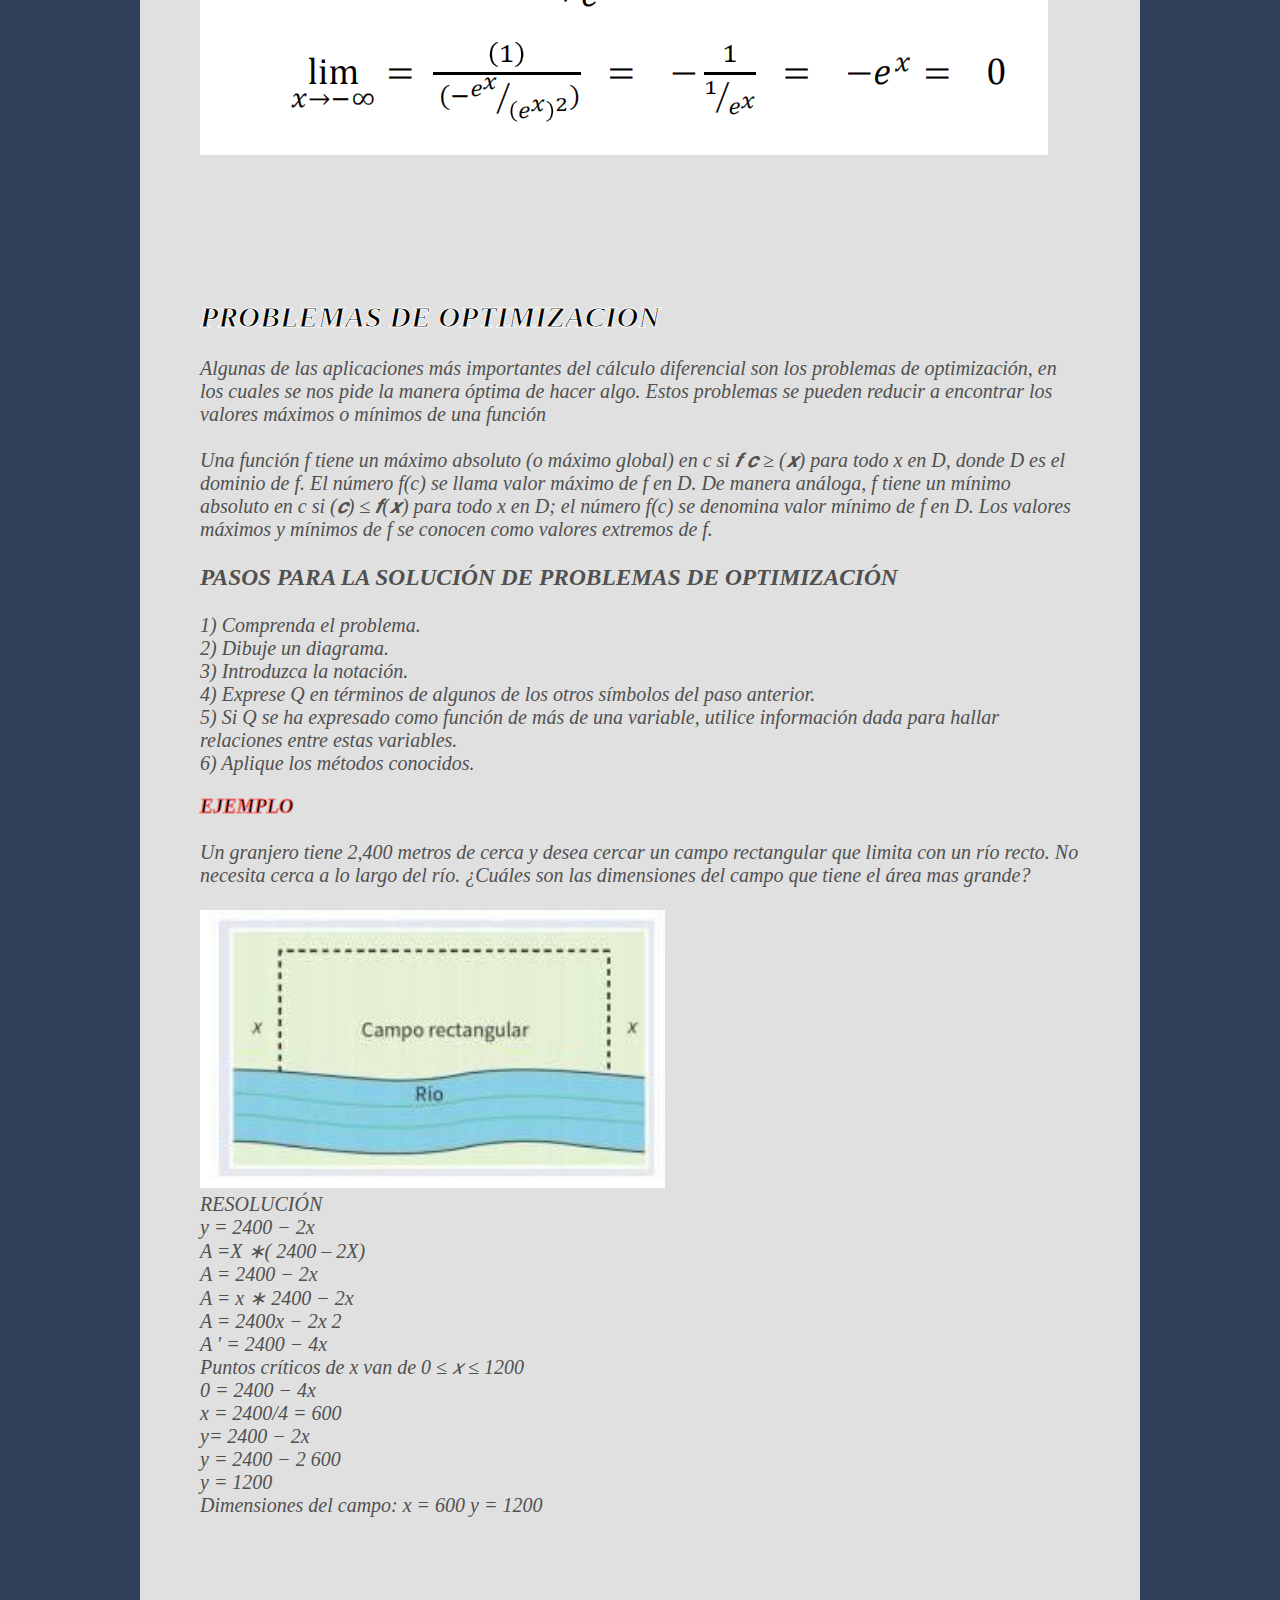
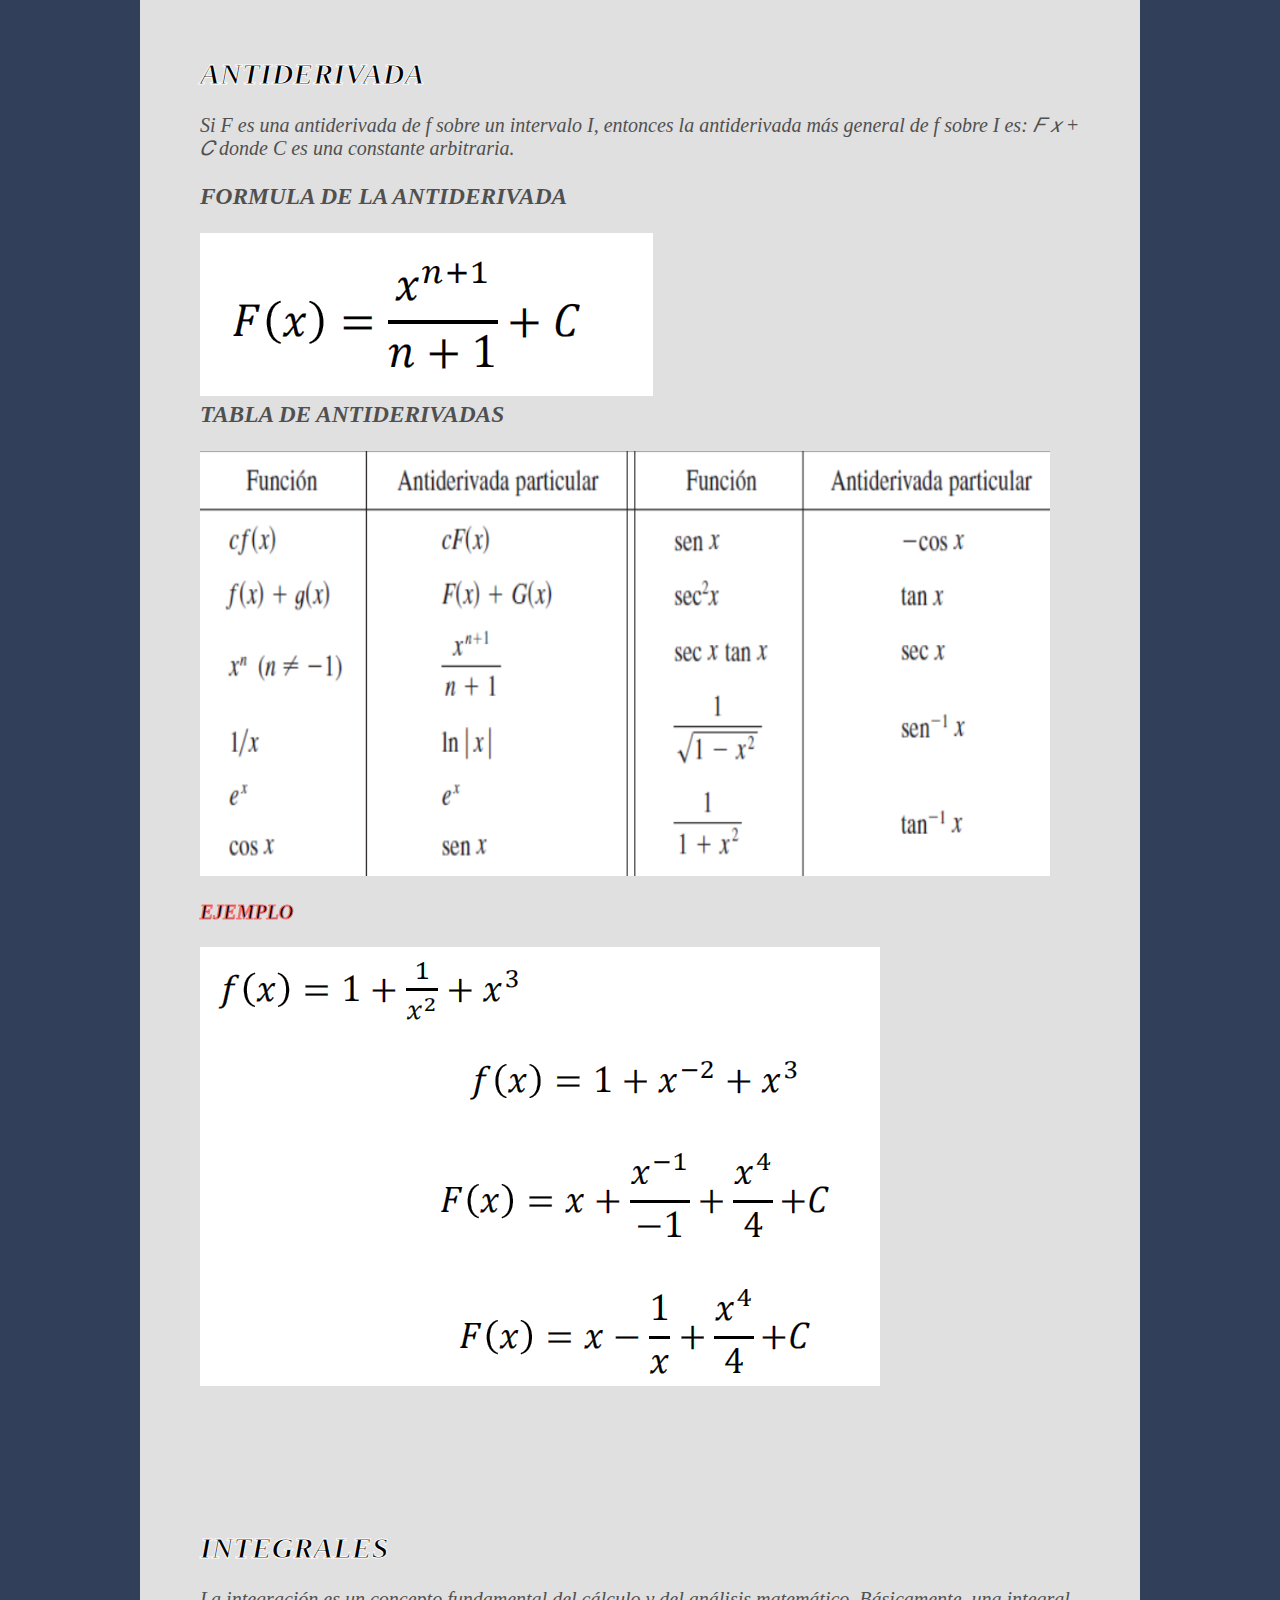
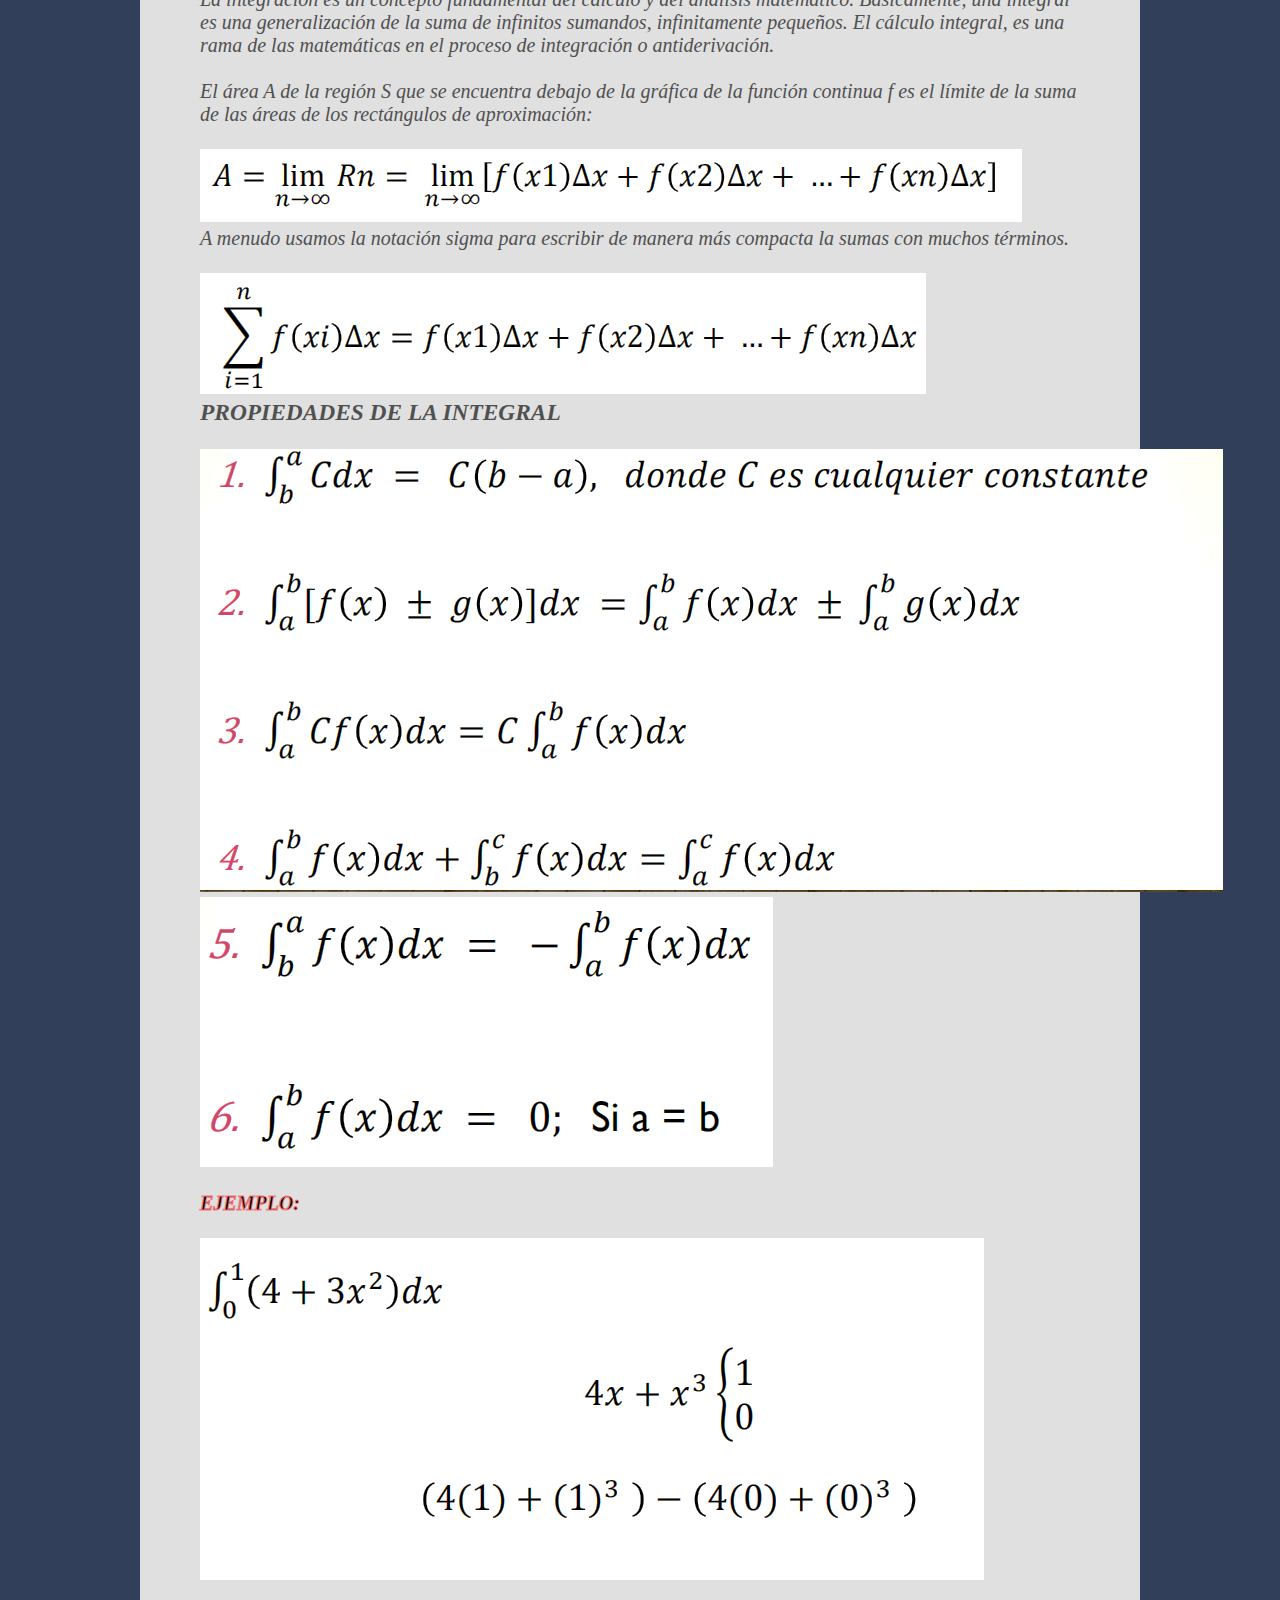
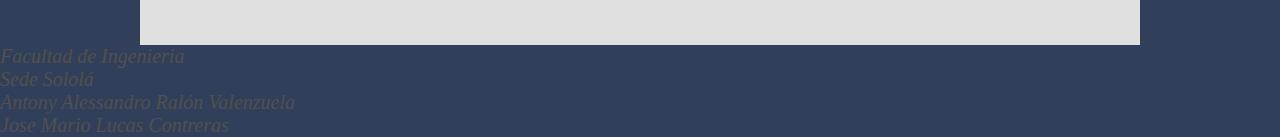
<file: modulo3.html>
<!DOCTYPE html>
<html lang="en">
<head>
    <meta charset="UTF-8">
    <meta http-equiv="X-UA-Compatible" content="IE=edge">
    <link rel="stylesheet" href="modulo3.css">
    <meta name="viewport" content="width=device-width, initial-scale=1.0">
    <title>Calculo I | MODULO 3</title>
    <link rel="shortcut icon" href="imagenes/umg.jpg">
</head>
<body>
    <header class="cabeza">
    <div class="titulo">
    <h1> APLICACIONES DE LA DERIVADA</h1>
    </div>
    <div class="sesgo"></div>
    </header>
   <section class="cambio">
       <article class="a1">
           <h2>RAZONES DE CAMBIO</h2><br>
           <p>
            El concepto de razón de cambio se refiere a la medida en la cual una variable se modifica con relación a otra. Se trata de la magnitud que compara dos variables a partir de sus unidades de cambio. En caso de que las variables no estén relacionadas, tendrán una razón de cambio igual a cero.
           </p><br>
           <h3>ESTRATEGIA</h3><br>
           <p>
            1) Lea el problema con cuidado. <br>
            2) Si es posible, dibuje un diagrama. <br>
            3) Introduzca la notación. Asigne símbolos a todas las cantidades que sean funciones del tiempo. <br>
            4) Exprese la función dada y la razón de cambio requerida en términos de derivadas. <br>
            5) Escriba una ecuación que relacione las diversas cantidades del problema. Si es necesario, aplique los aspectos geométricos para eliminar una de las variables. <br>
            6) Use la regla de la cadena para derivar los miembros con respecto al tiempo. <br>
            7) Sustituya la información en la ecuación resultante y resuélvala. <br>
           </p>
           <h4>EJEMPLO:</h4> <br>
           <p> 
            Se bombea aire hacia adentro de un globo esférico, de modo que su volumen aumenta a razón de 100cm^3/s. ¿Con qué rapidez crece el radio del globo cuando el diámetro es de 50 cm?
           </p> <br>
           <p>Datos proporcionados:
               <br> r= 25cm
               <br>dV/dt= 100cm^3/s
               <br> dr/dt= ?
           </p>
           <img width="400"  height="425"  src="imagenes/cambio.png" alt="">
           <img  width="400" height="425" src="imagenes/cambio1.png" alt="">

           

       </article>
   </section>
   <section class="lhopital">
       <article class="a1">
           <h2>LA REGLA DE L´HOPITAL</h2><br>
           <p>
            En el cálculo diferencial, la regla de l'Hôpital o regla de l'Hôpital-Bernoulli es una regla que usa derivadas para ayudar a evaluar límites de funciones que estén en forma indeterminada.
           </p> <br>
           <p>
            Supongase que f y g son diferenciables y que 𝑔′(𝑥) ≠ 0 cerca de a (excepto quizás en a). 
            Suponga que: 
            
           </p>
           <img src="imagenes/lhopital.png" alt=""><br>
           <p>
            En otras palabras, tenemos una forma indeterminada del tipo 0/0 o del  ∞/∞, entonces:   
           </p><br>
           <img src="imagenes/lhopital1.png" alt=""><br>
           <h4>EJEMPLO:</h4><br>
           <img src="imagenes/lhopital2.png" alt=""><br>
           <h3> PRODUCTOS INDETERMINADOS</h3><br>
           <p>
            Si el lím f(x) = 0 y lím g(x) = ∞, entonces no resulta claro cuál es el valor del límite, y se tiene una lucha entre f y g. O puede haber un término medio donde la respuesta es un número finito diferente de cero. Esta clase de límite se llama forma indeterminada del tipo 0 y podemos manejarla escribiendo el producto de f*g como un cociente. 
           </p>
           <h4>EJEMPLO:</h4><br>
           <img src="imagenes/lhopital3.png" alt="">
       </article>
   </section>
   <section class="optimizacion">
       <article class="a1" > 
           <h2> PROBLEMAS DE OPTIMIZACION</h2><br>
           <p>
            Algunas de las aplicaciones más importantes del cálculo diferencial son los problemas de optimización, en los cuales se nos pide la manera óptima de hacer algo. Estos problemas se pueden reducir a encontrar los valores máximos o mínimos de una función
           </p><br>
           <p>
            Una función f tiene un máximo absoluto (o máximo global) en c si 𝒇 𝒄 ≥ (𝒙) para todo x en D, donde D es el dominio de f. El número f(c) se llama valor máximo de f en D. De manera análoga, f tiene un mínimo absoluto en c si (𝒄) ≤ 𝒇(𝒙) para todo x en D; el número f(c) se denomina valor mínimo de f en D. Los valores máximos y mínimos de f se conocen como valores extremos de f.    
           </p><br>
           <h3>PASOS PARA LA SOLUCIÓN DE PROBLEMAS DE OPTIMIZACIÓN</h3><br>
           <p>
            1) Comprenda el problema. <br>
            2) Dibuje un diagrama. <br>
            3) Introduzca la notación.  <br>
           4) Exprese Q en términos de algunos de los otros símbolos del paso anterior. <br>
           5) Si Q se ha expresado como función de más de una variable, utilice información dada para hallar relaciones entre estas variables. <br>
           6) Aplique los métodos conocidos. <br>
           </p>
           <h4>EJEMPLO</h4><br>
           <p>
            Un granjero tiene 2,400 metros de cerca y desea cercar un campo rectangular que limita con un río recto. No necesita cerca a lo largo del río. ¿Cuáles son las dimensiones del campo que tiene el área mas grande?
           </p><br>
           <img src="imagenes/opti.png" alt=""><br>
           <p>
            RESOLUCIÓN <br>
            y = 2400 − 2x<br>
             A =X ∗( 2400 – 2X) <br>
             A = 2400 − 2x <br>
            A = x ∗ 2400 − 2x <br>
            A = 2400x − 2x 2 <br>
            A ′ = 2400 − 4x<br>
             Puntos críticos de x van de 0 ≤ 𝑥 ≤ 1200 <br> 
            0 = 2400 − 4x <br>
            x =  2400/4 = 600 <br>
            y= 2400 − 2x <br>
            y = 2400 − 2 600  <br>
            y = 1200 <br>
            Dimensiones del campo: x = 600 y = 1200
           </p>
       </article>
   </section>
   <section class="anti">
       <article class="a1">
        <h2>ANTIDERIVADA</h2> <br>
        <p>
            Si F es una antiderivada de f sobre un intervalo I, entonces la antiderivada más general de f sobre I es: 𝐹 𝑥 + 𝐶 donde C es una constante arbitraria.
        </p><br>
        <H3>FORMULA DE LA ANTIDERIVADA</H3><br>
        <img src="imagenes/anti.png" alt=""><br>
        <h3>TABLA DE ANTIDERIVADAS</h3><br>
        <img  width="850"  height="425" src="imagenes/anti1.png" alt=""><br>
        <h4>EJEMPLO</h4><br>
        <img src="imagenes/anti2.png" alt="">
       </article>
   </section>
   <section class="integrales">
       <article class="a1">
           <h2>INTEGRALES</h2><br>
           <p>
            La integración es un concepto fundamental del cálculo y del análisis matemático. Básicamente, una integral es una generalización de la suma de infinitos sumandos, infinitamente pequeños. El cálculo integral, es una rama de las matemáticas en el proceso de integración o antiderivación.
           </p><br>
           <p>
            El área A de la región S que se encuentra debajo de la gráfica de la función continua f es el límite de la suma de las áreas de los rectángulos de aproximación:
           </p><br>
           <img src="imagenes/integral.png" alt=""><br>
           <p>
            A menudo usamos la notación sigma para escribir de manera más compacta la sumas con muchos términos.
           </p><br>
           <img src="imagenes/integral1.png" alt=""><br>
           <h3> PROPIEDADES DE LA INTEGRAL</h3><br>
           <img src="imagenes/integral2.png" alt=""> <br>
           <img src="imagenes/integral3.png" alt=""> <br>
           <h4>EJEMPLO:</h4><br>
           <img src="imagenes/integral4.png" alt="">
       </article>
   </section>
</body>
<aside>
    <p>Facultad de Ingenieria</p> 
    <p>Sede Sololá</p>
</aside>
<footer>Antony Alessandro Ralón Valenzuela  </footer>
<footer>Jose Mario Lucas Contreras </footer>
</html>
</file>
<file: menu.css>
*{
    margin:0;
    padding:0;
    box-sizing: border-box;
font-family: fantasy;
}

body{
    background-color: #313F5A;
font-style: italic;
font-family: fantasy;
font-size: 20px;    
color: #E8E8E8;
}
header{
    background-color: #414A94;
    width: 100%;
    height: 600px;
    background-image: url(imagenes/fondo.png);
    background-attachment: fixed;
    background-position: center;
    background-size: cover;
    position: relative;
    overflow: hidden;
    color: rgb(224, 224, 224);
    text-align: center;
}
header{
    margin-top: 1px;
    border-color: transparent;

}
.titulo{
    margin: unset;
}
.sesgo{
    position: absolute;
    bottom: 0;
    left: 0;
    border-width: 0 0 35vh 100vw;
    border-style: solid;
    border-color: transparent transparent #599CD4 transparent;
    padding: 60px;
}
.titulo{
    -webkit-text-stroke: 3px rgb(255, 255, 255);
    color: rgb(0, 0, 0);
    margin-top: 100px;
    font-size: 70px;
    font-weight: 300px;

}

:any-link{
    -webkit-text-stroke: 1px #414A94;
    color: rgb(0, 0, 0);
    margin-top: 100px;
    font-size: 70px;
    font-weight: 300px;
}
.enlaces{
    width: 100%;
    max-width: 1000px;
    margin: auto;
    padding: 60px;
}
.texto{
    background-color: rgb(224, 224, 224);
    margin-top: 30px;
    width: 100%;
    max-width: 1000px;
    margin: auto;
    padding: 60px;
}

.derivada{
    background-color: rgb(224, 224, 224);
    margin-top: 30px;
    width: 100%;
    max-width: 1000px;
    margin: auto;
    padding: 60px;
}
.derivada img{
    float: left;
    margin-right: 30px;
    margin-bottom: 300px;
    margin-left: 20px;
    margin-top: 30px;
}
.potencia{
    background-color: rgb(224, 224, 224);
    margin-top: 30px;
    width: 100%;
    max-width: 1000px;
    margin: auto;
    padding: 60px;
}
.potencia img{
    float: left;
    margin-right: 30px;
    margin-bottom: 30px;
    margin-left: 20px;
    margin-top: 30px;
}
.suma{
    background-color: rgb(224, 224, 224);
    margin-top: 30px;
    width: 100%;
    max-width: 1000px;
    margin: auto;
    padding: 60px;
}
.suma img{
    float: left;
    margin-right: 30px;
    margin-bottom: 30px;
    margin-left: 20px;
    margin-top: 30px;
}
.producto{
    background-color: rgb(224, 224, 224);
    margin-top: 30px;
    width: 100%;
    max-width: 1000px;
    margin: auto;
    padding: 60px;
}
.producto img{
    float: left;
    margin-right: 30px;
    margin-bottom: 30px;
    margin-left: 20px;
    margin-top: 30px;
}
.cociente{
    background-color: rgb(224, 224, 224);
    margin-top: 30px;
    width: 100%;
    max-width: 1000px;
    margin: auto;
    padding: 60px;
}
.cociente img{
    float: left;
    margin-right: 30px;
    margin-bottom: 30px;
    margin-left: 20px;
    margin-top: 30px;
}
.trigonometricas{
    background-color: rgb(224, 224, 224);
    margin-top: 30px;
    width: 100%;
    max-width: 1000px;
    margin: auto;
    padding: 60px;
}
.trigonometricas img{
    float: left;
    margin-right: 30px;
    margin-bottom: 30px;
    margin-left: 20px;
    margin-top: 30px;
}
</file>
<file: modulo1.css>
*{
    margin:0;
    padding:0;
    box-sizing: border-box;
font-family: fantasy;
}

body{
    background-color: #313F5A;
    background-image: url(imagenes/fondo.png);
font-style: italic;
font-family: fantasy;
font-size: 20px;    
color: rgb(80, 80, 80);
}
header{
    background-color: #414A94;
    width: 100%;
    height: 600px;
    background-image: url(imagenes/fondo.png);
    background-attachment: fixed;
    background-position: center;
    background-size: cover;
    position: relative;
    overflow: hidden;
    color: rgb(224, 224, 224);
    text-align: center;
}
header{
    margin-top: 1px;
    border-color: transparent;

}
.titulo{
    margin: unset;
}
.sesgo{
    position: absolute;
    bottom: 0;
    left: 0;
    border-width: 0 0 35vh 100vw;
    border-style: solid;
    border-color: transparent transparent #4E64A6 transparent;
    padding: 60px;
}
.titulo{
    -webkit-text-stroke: 3px rgb(75, 198, 255);
    color: rgb(0, 0, 0);
    margin-top: 100px;
    font-size: 70px;
    font-weight: 300px;

}
h2{
     -webkit-text-stroke: 1px rgb(255, 255, 255);
    color: rgb(0, 0, 0);
    margin-top: 20px;
    font-size: 30px;
    font-weight: 40px;

}
h4{
    -webkit-text-stroke: 1px rgb(247, 121, 121);
    color: rgb(0, 0, 0);
    margin-top: 20px;
    font-size: 20px;
    font-weight: 40px;
}
.a1{
    background-color: rgb(255, 255, 255);
    margin-top: 30px;
    width: 100%;
    max-width: 1000px;
    margin: auto;
    padding: 60px;
    border-color: 3px chartreuse;
}
.E{
    background-color: rgb(255, 255, 255);
}

.img1{
    float: right;
    margin-right: 15px;
    margin-bottom: 1px;
    margin-left: 15px;
    margin-top: 15px;
}
:any-link{
    float: right;
    -webkit-text-stroke: 2px rgb(255, 1, 1);
    color: rgb(0, 0, 0);
    margin-top: 10px;
    font-size: 30px;
    font-weight: 300px;
}
</file>
<file: modulo2.css>
*{
    margin:0;
    padding:0;
    box-sizing: border-box;
font-family: fantasy;
}

body{
    background-color: #313F5A;
font-style: italic;
font-family: fantasy;

font-size: 20px;    
color: rgb(80, 80, 80);
}
header{
    background-color: #414A94;
    width: 100%;
    height: 600px;
    background-image: url(imagenes/fondo.png);
    background-attachment: fixed;
    background-position: center;
    background-size: cover;
    position: relative;
    overflow: hidden;
    color: rgb(224, 224, 224);
    text-align: center;
}
header{
    margin-top: 1px;
    border-color: transparent;

}
.titulo{
    margin: unset;
}
.sesgo{
    position: absolute;
    bottom: 0;
    left: 0;
    border-width: 0 0 35vh 100vw;
    border-style: solid;
    border-color: transparent transparent #4E64A6 transparent;
    padding: 60px;
}
.titulo{
    -webkit-text-stroke: 3px rgb(255, 255, 255);
    color: rgb(0, 0, 0);
    margin-top: 100px;
    font-size: 70px;
    font-weight: 300px;

}

:any-link{
    -webkit-text-stroke: 2px rgb(255, 255, 255);
    color: rgb(0, 0, 0);
    margin-top: 100px;
    font-size: 70px;
    font-weight: 300px;
}
.enlaces{
    width: 100%;
    max-width: 1000px;
    margin: auto;
    padding: 60px;
}
.a1{
    background-color: rgb(224, 224, 224);
    margin-top: 30px;
    width: 100%;
    max-width: 1000px;
    margin: auto;
    padding: 60px;
}

.derivada{
    background-color: rgb(224, 224, 224);
    margin-top: 30px;
    width: 100%;
    max-width: 1000px;
    margin: auto;
    padding: 60px;
}
h2{
    -webkit-text-stroke: 1px rgb(255, 255, 255);
   color: rgb(0, 0, 0);
   margin-top: 20px;
   font-size: 30px;
   font-weight: 40px;

}
h4{
   -webkit-text-stroke: 1px rgb(247, 121, 121);
   color: rgb(0, 0, 0);
   margin-top: 20px;
   font-size: 20px;
   font-weight: 40px;
}
</file>
<file: modulo3.css>
*{
    margin:0;
    padding:0;
    box-sizing: border-box;
font-family: fantasy;
}

body{
    background-color: #313F5A;
font-style: italic;
font-family: fantasy;
font-size: 20px;    
color: rgb(80, 80, 80);
}
header{
    background-color: #414A94;
    width: 100%;
    height: 600px;
    background-image: url(imagenes/fondo.png);
    background-attachment: fixed;
    background-position: center;
    background-size: cover;
    position: relative;
    overflow: hidden;
    color: rgb(224, 224, 224);
    text-align: center;
}
header{
    margin-top: 1px;
    border-color: transparent;

}
.titulo{
    margin: unset;
}
.sesgo{
    position: absolute;
    bottom: 0;
    left: 0;
    border-width: 0 0 35vh 100vw;
    border-style: solid;
    border-color: transparent transparent #4E64A6  transparent;
    padding: 60px;
}
.titulo{
    -webkit-text-stroke: 3px rgb(255, 255, 255);
    color: rgb(0, 0, 0);
    margin-top: 50px;
    font-size: 70px;
    font-weight: 100px;

}

:any-link{
    -webkit-text-stroke: 2px rgb(255, 255, 255);
    color: rgb(0, 0, 0);
    margin-top: 100px;
    font-size: 70px;
    font-weight: 300px;
}
.enlaces{
    width: 100%;
    max-width: 1000px;
    margin: auto;
    padding: 60px;
}
.texto{
    background-color: rgb(224, 224, 224);
    margin-top: 30px;
    width: 100%;
    max-width: 1000px;
    margin: auto;
    padding: 60px;
}
h2{
    -webkit-text-stroke: 1px rgb(255, 255, 255);
   color: rgb(0, 0, 0);
   margin-top: 20px;
   font-size: 30px;
   font-weight: 40px;

}
h4{
   -webkit-text-stroke: 1px rgb(247, 121, 121);
   color: rgb(0, 0, 0);
   margin-top: 20px;
   font-size: 20px;
   font-weight: 40px;
}
.a1{
    background-color: rgb(224, 224, 224);
    margin-top: 30px;
    width: 100%;
    max-width: 1000px;
    margin: auto;
    padding: 60px;
}
</file>
